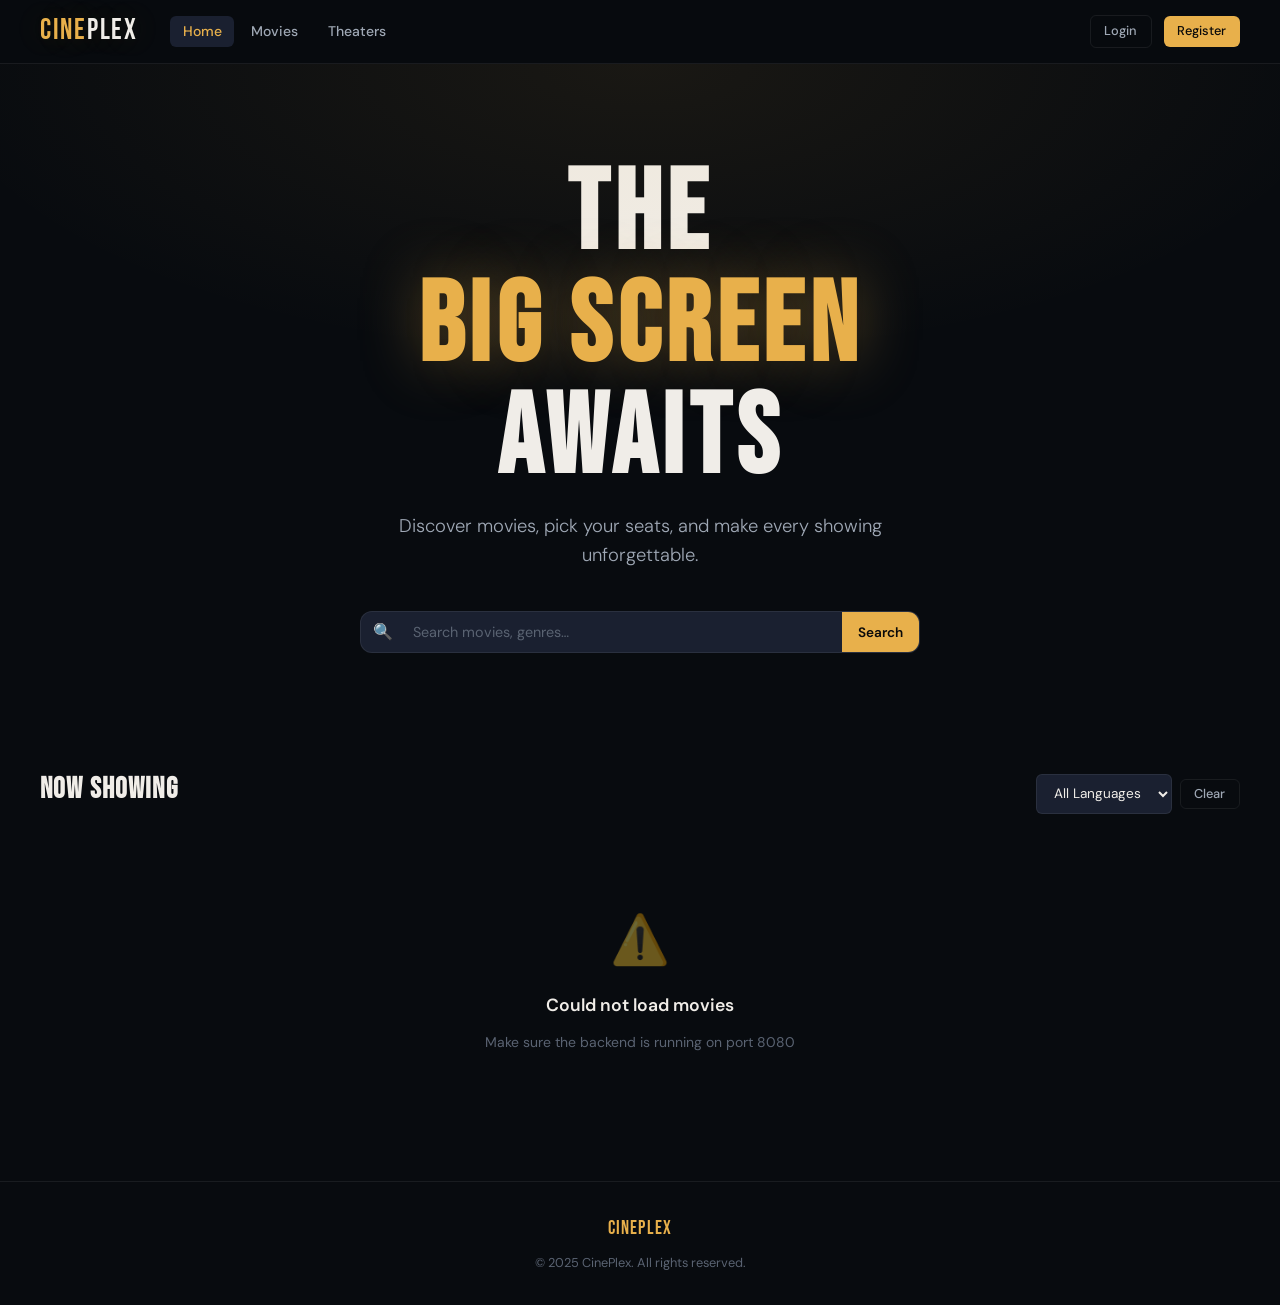
<file: frontend/index.html>
<!DOCTYPE html>
<html lang="en">
<head>
  <meta charset="UTF-8">
  <meta name="viewport" content="width=device-width, initial-scale=1.0">
  <title>CinePlex — Book Movie Tickets</title>
  <link rel="stylesheet" href="css/style.css">
</head>
<body>

<!-- ── Navbar ── --> 
<header id="main-nav" class="navbar"></header>

<!-- ── Hero ── -->
<section class="hero">
  <h1 class="hero__title">
    THE<br><span class="highlight">BIG SCREEN</span><br>AWAITS
  </h1>
  <p class="hero__sub">Discover movies, pick your seats, and make every showing unforgettable.</p>
  <div class="hero__search">
    <div class="search-bar">
      <span class="search-bar__icon">🔍</span>
      <input type="text" id="hero-search" placeholder="Search movies, genres…" autocomplete="off">
      <button onclick="handleHeroSearch()">Search</button>
    </div>
  </div>
  <div class="filter-chips hero__genres" id="genre-chips"></div>
</section>

<!-- ── Now Showing ── -->
<main class="page-content" style="padding-top:0">

  <section class="mb-lg">
    <div class="section-header" style="justify-content:space-between;flex-wrap:wrap;gap:.75rem">
      <div class="flex items-center gap-md">
        <h2 class="section-title">Now Showing</h2>
        <span class="section-subtitle" id="movie-count"></span>
      </div>
      <div class="flex items-center gap-sm" style="flex-wrap:wrap">
        <select class="form-control" id="lang-filter" style="width:auto;font-size:.85rem" onchange="applyFilters()">
          <option value="">All Languages</option>
        </select>
        <button class="btn btn-ghost btn-sm" onclick="clearFilters()">Clear</button>
      </div>
    </div>
    <div class="movies-grid" id="movies-grid"></div>
  </section>

</main>

<!-- ── Footer ── -->
<footer style="border-top:1px solid var(--border);padding:2rem;text-align:center;color:var(--text-muted);font-size:.8rem">
  <span style="font-family:var(--font-display);font-size:1.2rem;color:var(--accent);letter-spacing:.06em">CINEPLEX</span>
  <div style="margin-top:.5rem">© 2025 CinePlex. All rights reserved.</div>
</footer>

<script src="js/api.js"></script>
<script src="js/utils.js"></script>
<script>
  let allMovies = [];
  let activeGenre = '';
  let activeLang  = '';

  document.addEventListener('DOMContentLoaded', async () => {
    Utils.initNavbar('home');
    await loadMovies();

    document.getElementById('hero-search').addEventListener('keydown', e => {
      if (e.key === 'Enter') handleHeroSearch();
    });
  });

  async function loadMovies() {
    const grid = document.getElementById('movies-grid');
    Utils.renderMovieSkeletons(grid, 10);
    try {
      allMovies = await API.Movies.getAll();
      buildFilters();
      applyFilters();
    } catch (e) {
      grid.innerHTML = `<div class="empty-state" style="grid-column:1/-1">
        <div class="empty-state__icon">⚠️</div>
        <div class="empty-state__title">Could not load movies</div>
        <div class="empty-state__sub">Make sure the backend is running on port 8080</div>
      </div>`;
    }
  }

  function buildFilters() {
    // Genres
    const genres = [...new Set(allMovies.map(m => m.genre).filter(Boolean))];
    const chipsCont = document.getElementById('genre-chips');
    chipsCont.innerHTML = `<span class="chip active" data-genre="" onclick="selectGenre(this,'')">All</span>`
      + genres.map(g => `<span class="chip" data-genre="${g}" onclick="selectGenre(this,'${g}')">${g}</span>`).join('');

    // Languages
    const langs = [...new Set(allMovies.map(m => m.language).filter(Boolean))];
    const sel = document.getElementById('lang-filter');
    sel.innerHTML = `<option value="">All Languages</option>`
      + langs.map(l => `<option value="${l}">${l}</option>`).join('');
  }

  function selectGenre(el, genre) {
    activeGenre = genre;
    document.querySelectorAll('#genre-chips .chip').forEach(c => c.classList.remove('active'));
    el.classList.add('active');
    applyFilters();
  }

  function applyFilters() {
    activeLang = document.getElementById('lang-filter').value;
    let movies = allMovies;
    if (activeGenre) movies = movies.filter(m => m.genre === activeGenre);
    if (activeLang)  movies = movies.filter(m => m.language === activeLang);

    document.getElementById('movie-count').textContent =
      `${movies.length} film${movies.length !== 1 ? 's' : ''}`;
    Utils.renderMovies(movies, document.getElementById('movies-grid'));
  }

  function clearFilters() {
    activeGenre = ''; activeLang = '';
    document.getElementById('lang-filter').value = '';
    document.querySelectorAll('#genre-chips .chip').forEach((c,i) => {
      c.classList.toggle('active', i === 0);
    });
    applyFilters();
  }

  async function handleHeroSearch() {
    const q = document.getElementById('hero-search').value.trim();
    if (!q) { applyFilters(); return; }
    const grid = document.getElementById('movies-grid');
    Utils.renderMovieSkeletons(grid, 6);
    try {
      const results = await API.Movies.search(q);
      document.getElementById('movie-count').textContent = `${results.length} result${results.length !== 1 ? 's' : ''} for "${q}"`;
      Utils.renderMovies(results, grid);
    } catch {
      showToast('Search failed', 'error');
    }
  }
</script>
</body>
</html>
</file>
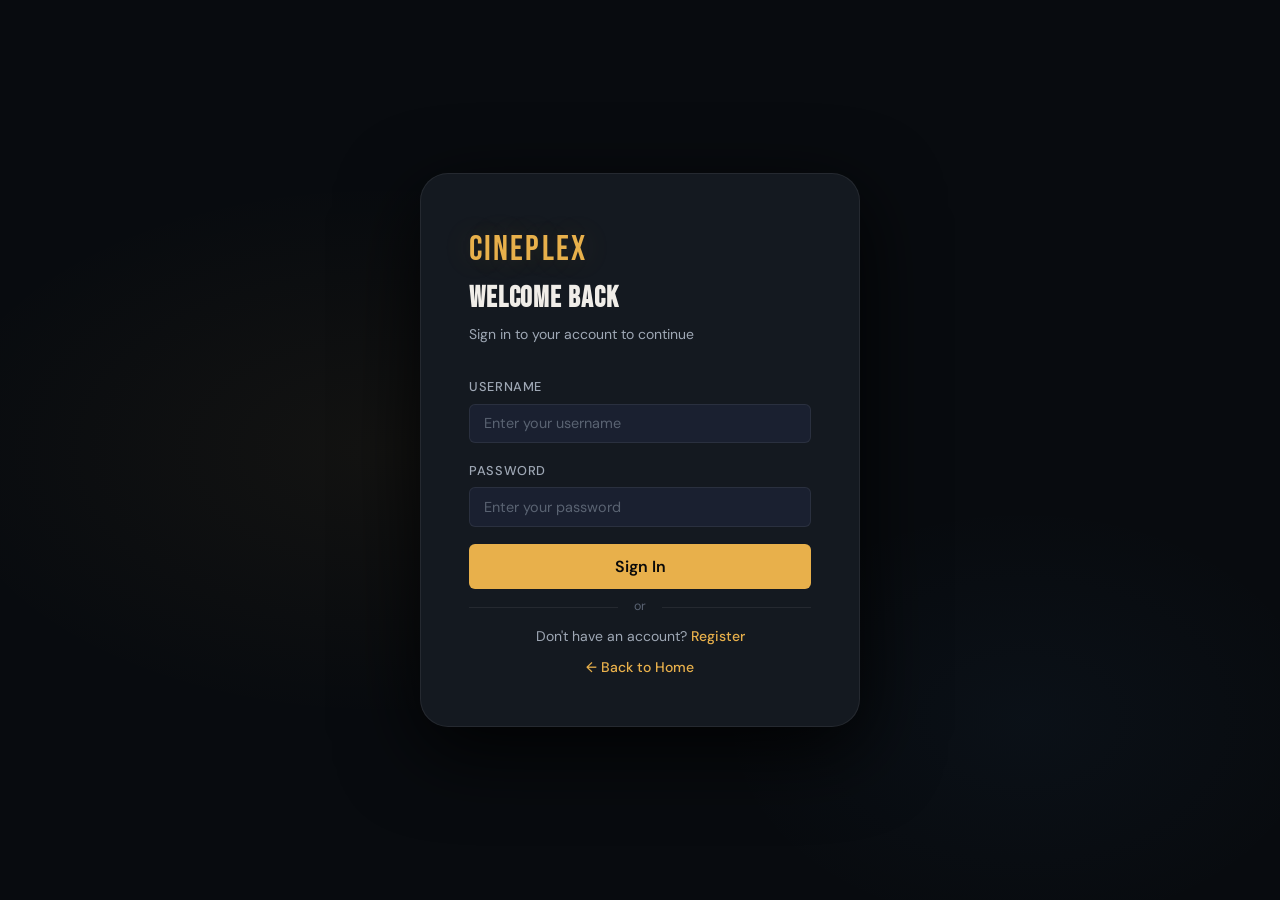
<file: frontend/pages/admin.html>
<!DOCTYPE html>
<html lang="en">
<head>
  <meta charset="UTF-8">
  <meta name="viewport" content="width=device-width, initial-scale=1.0">
  <title>Admin Dashboard — CinePlex</title>
  <link rel="stylesheet" href="../css/style.css">
</head>
<body>

<header id="main-nav" class="navbar"></header>

<main class="page-content">

  <div class="flex items-center gap-md mb-lg" style="flex-wrap:wrap">
    <h1 class="display-md">Admin Dashboard</h1>
    <span class="badge badge-admin">ADMIN</span>
  </div>

  <!-- Stats -->
  <div class="stats-grid" id="stats-grid">
    <div class="stat-card"><div class="stat-card__label">Movies</div><div class="stat-card__value" id="stat-movies">—</div></div>
    <div class="stat-card"><div class="stat-card__label">Theaters</div><div class="stat-card__value" id="stat-theaters">—</div></div>
    <div class="stat-card"><div class="stat-card__label">Shows</div><div class="stat-card__value" id="stat-shows">—</div></div>
    <div class="stat-card"><div class="stat-card__label">Users</div><div class="stat-card__value" id="stat-users">—</div></div>
  </div>

  <!-- Tabs -->
  <div class="admin-tabs">
    <button class="admin-tab active" onclick="showTab('movies-tab',this)">🎬 Movies</button>
    <button class="admin-tab" onclick="showTab('shows-tab',this)">🎭 Shows</button>
    <button class="admin-tab" onclick="showTab('theaters-tab',this)">🏛️ Theaters</button>
    <button class="admin-tab" onclick="showTab('screens-tab',this)">📺 Screens</button>
    <button class="admin-tab" onclick="showTab('seats-tab',this)">💺 Seats</button>
    <button class="admin-tab" onclick="showTab('cities-tab',this)">🌆 Cities</button>
    <button class="admin-tab" onclick="showTab('users-tab',this)">👥 Users</button>
  </div>

  <!-- ── MOVIES TAB ── -->
  <div class="admin-panel active" id="movies-tab">
    <div class="flex justify-between items-center mb-md" style="flex-wrap:wrap;gap:.75rem">
      <h2 class="section-title" style="font-size:1.4rem">Movies</h2>
      <button class="btn btn-primary btn-sm" onclick="openModal('add-movie-modal')">+ Add Movie</button>
    </div>
    <div class="data-table__wrap">
      <table class="data-table" id="movies-table">
        <thead><tr>
          <th>ID</th><th>Title</th><th>Genre</th><th>Language</th><th>Duration</th><th>Rating</th><th>Release</th>
        </tr></thead>
        <tbody id="movies-tbody"><tr><td colspan="7" style="text-align:center;padding:2rem;color:var(--text-muted)">Loading…</td></tr></tbody>
      </table>
    </div>
  </div>

  <!-- ── SHOWS TAB ── -->
  <div class="admin-panel" id="shows-tab">
    <div class="flex justify-between items-center mb-md" style="flex-wrap:wrap;gap:.75rem">
      <h2 class="section-title" style="font-size:1.4rem">Shows</h2>
      <button class="btn btn-primary btn-sm" onclick="openModal('add-show-modal')">+ Add Show</button>
    </div>
    <div class="data-table__wrap">
      <table class="data-table">
        <thead><tr><th>ID</th><th>Movie</th><th>Screen</th><th>Date</th><th>Time</th><th>Price</th></tr></thead>
        <tbody id="shows-tbody"><tr><td colspan="6" style="text-align:center;padding:2rem;color:var(--text-muted)">Loading…</td></tr></tbody>
      </table>
    </div>
  </div>

  <!-- ── THEATERS TAB ── -->
  <div class="admin-panel" id="theaters-tab">
    <div class="flex justify-between items-center mb-md" style="flex-wrap:wrap;gap:.75rem">
      <h2 class="section-title" style="font-size:1.4rem">Theaters</h2>
      <button class="btn btn-primary btn-sm" onclick="openModal('add-theater-modal')">+ Add Theater</button>
    </div>
    <div class="data-table__wrap">
      <table class="data-table">
        <thead><tr><th>ID</th><th>Name</th><th>City</th><th>Address</th><th>Screens</th></tr></thead>
        <tbody id="theaters-tbody"><tr><td colspan="5" style="text-align:center;padding:2rem;color:var(--text-muted)">Loading…</td></tr></tbody>
      </table>
    </div>
  </div>

  <!-- ── SCREENS TAB ── -->
  <div class="admin-panel" id="screens-tab">
    <div class="flex justify-between items-center mb-md" style="flex-wrap:wrap;gap:.75rem">
      <h2 class="section-title" style="font-size:1.4rem">Screens</h2>
      <button class="btn btn-primary btn-sm" onclick="openModal('add-screen-modal')">+ Add Screen</button>
    </div>
    <div class="data-table__wrap">
      <table class="data-table">
        <thead><tr><th>ID</th><th>Name</th><th>Theater</th><th>Capacity</th></tr></thead>
        <tbody id="screens-tbody"><tr><td colspan="4" style="text-align:center;padding:2rem;color:var(--text-muted)">Loading…</td></tr></tbody>
      </table>
    </div>
  </div>

  <!-- ── SEATS TAB ── -->
  <div class="admin-panel" id="seats-tab">
    <div class="flex justify-between items-center mb-md" style="flex-wrap:wrap;gap:.75rem">
      <h2 class="section-title" style="font-size:1.4rem">Add Seat</h2>
    </div>
    <div class="card" style="padding:1.5rem;max-width:500px">
      <div style="display:grid;grid-template-columns:1fr 1fr;gap:1rem" id="seat-form">
        <div class="form-group">
          <label class="form-label">Screen ID</label>
          <input class="form-control" type="number" id="seat-screenId" placeholder="Screen ID">
        </div>
        <div class="form-group">
          <label class="form-label">Seat Number</label>
          <input class="form-control" type="text" id="seat-number" placeholder="e.g. 1 or A1">
        </div>
        <div class="form-group">
          <label class="form-label">Row</label>
          <input class="form-control" type="text" id="seat-row" placeholder="e.g. A" maxlength="2">
        </div>
        <div class="form-group">
          <label class="form-label">Column *</label>
          <input class="form-control" type="number" id="seat-col" placeholder="e.g. 1">
        </div>
        <div class="form-group">
          <label class="form-label">Seat Type</label>
          <select class="form-control" id="seat-type">
            <option value="REGULAR">REGULAR</option>
            <option value="PREMIUM">PREMIUM</option>
          </select>
        </div>
      </div>
      <button class="btn btn-primary mt-md" onclick="addSeat()">Add Seat</button>
    </div>
  </div>

  <!-- ── CITIES TAB ── -->
  <div class="admin-panel" id="cities-tab">
    <div class="flex justify-between items-center mb-md" style="flex-wrap:wrap;gap:.75rem">
      <h2 class="section-title" style="font-size:1.4rem">Cities</h2>
      <button class="btn btn-primary btn-sm" onclick="openModal('add-city-modal')">+ Add City</button>
    </div>
    <div class="data-table__wrap">
      <table class="data-table">
        <thead><tr><th>ID</th><th>Name</th><th>State</th></tr></thead>
        <tbody id="cities-tbody"><tr><td colspan="3" style="text-align:center;padding:2rem;color:var(--text-muted)">Loading…</td></tr></tbody>
      </table>
    </div>
  </div>

  <!-- ── USERS TAB ── -->
  <div class="admin-panel" id="users-tab">
    <h2 class="section-title mb-md" style="font-size:1.4rem">All Users</h2>
    <div class="data-table__wrap">
      <table class="data-table">
        <thead><tr><th>ID</th><th>Username</th><th>Email</th><th>Roles</th></tr></thead>
        <tbody id="users-tbody"><tr><td colspan="4" style="text-align:center;padding:2rem;color:var(--text-muted)">Loading…</td></tr></tbody>
      </table>
    </div>
  </div>

</main>

<!-- ══ ADD MOVIE MODAL ══ -->
<div class="modal-backdrop" id="add-movie-modal">
  <div class="modal">
    <div class="modal__header">
      <span class="modal__title">Add Movie</span>
      <button class="modal__close" onclick="closeModal('add-movie-modal')">✕</button>
    </div>
    <div class="modal__body">
      <div style="display:grid;grid-template-columns:1fr 1fr;gap:1rem">
        <div class="form-group" style="grid-column:1/-1">
          <label class="form-label">Title *</label>
          <input class="form-control" id="m-title" placeholder="Movie title" required>
        </div>
        <div class="form-group">
          <label class="form-label">Genre</label>
          <input class="form-control" id="m-genre" placeholder="e.g. Action">
        </div>
        <div class="form-group">
          <label class="form-label">Language</label>
          <input class="form-control" id="m-lang" placeholder="e.g. Hindi">
        </div>
        <div class="form-group">
          <label class="form-label">Duration (mins)</label>
          <input class="form-control" type="number" id="m-dur" placeholder="150">
        </div>
        <div class="form-group">
          <label class="form-label">Rating (0-10)</label>
          <input class="form-control" type="number" step="0.1" id="m-rating" placeholder="8.5">
        </div>
        <div class="form-group">
          <label class="form-label">Release Date</label>
          <input class="form-control" type="date" id="m-release">
        </div>
      </div>
    </div>
    <div class="modal__footer">
      <button class="btn btn-ghost" onclick="closeModal('add-movie-modal')">Cancel</button>
      <button class="btn btn-primary" onclick="addMovie()">Add Movie</button>
    </div>
  </div>
</div>

<!-- ══ ADD SHOW MODAL ══ -->
<div class="modal-backdrop" id="add-show-modal">
  <div class="modal">
    <div class="modal__header">
      <span class="modal__title">Add Show</span>
      <button class="modal__close" onclick="closeModal('add-show-modal')">✕</button>
    </div>
    <div class="modal__body">
      <div style="display:grid;grid-template-columns:1fr 1fr;gap:1rem">
        <div class="form-group">
          <label class="form-label">Movie ID *</label>
          <input class="form-control" type="number" id="s-movieId">
        </div>
        <div class="form-group">
          <label class="form-label">Screen ID *</label>
          <input class="form-control" type="number" id="s-screenId">
        </div>
        <div class="form-group">
          <label class="form-label">Show Date *</label>
          <input class="form-control" type="date" id="s-date">
        </div>
        <div class="form-group">
          <label class="form-label">Start Time *</label>
          <input class="form-control" type="time" id="s-start">
        </div>
        <div class="form-group">
          <label class="form-label">End Time</label>
          <input class="form-control" type="time" id="s-end">
        </div>
        <div class="form-group">
          <label class="form-label">Ticket Price (₹) *</label>
          <input class="form-control" type="number" step="0.01" id="s-price" placeholder="250">
        </div>
      </div>
    </div>
    <div class="modal__footer">
      <button class="btn btn-ghost" onclick="closeModal('add-show-modal')">Cancel</button>
      <button class="btn btn-primary" onclick="addShow()">Add Show</button>
    </div>
  </div>
</div>

<!-- ══ ADD THEATER MODAL ══ -->
<div class="modal-backdrop" id="add-theater-modal">
  <div class="modal">
    <div class="modal__header">
      <span class="modal__title">Add Theater</span>
      <button class="modal__close" onclick="closeModal('add-theater-modal')">✕</button>
    </div>
    <div class="modal__body">
      <div style="display:flex;flex-direction:column;gap:1rem">
        <div class="form-group">
          <label class="form-label">Theater Name *</label>
          <input class="form-control" id="t-name" placeholder="e.g. PVR Cinemas">
        </div>
        <div class="form-group">
          <label class="form-label">City ID *</label>
          <input class="form-control" type="number" id="t-cityId" placeholder="City ID">
        </div>
        <div class="form-group">
          <label class="form-label">Address</label>
          <input class="form-control" id="t-addr" placeholder="Full address">
        </div>
    
      </div>
    </div>
    <div class="modal__footer">
      <button class="btn btn-ghost" onclick="closeModal('add-theater-modal')">Cancel</button>
      <button class="btn btn-primary" onclick="addTheater()">Add Theater</button>
    </div>
  </div>
</div>

<!-- ══ ADD SCREEN MODAL ══ -->
<div class="modal-backdrop" id="add-screen-modal">
  <div class="modal">
    <div class="modal__header">
      <span class="modal__title">Add Screen</span>
      <button class="modal__close" onclick="closeModal('add-screen-modal')">✕</button>
    </div>
    <div class="modal__body">
      <div style="display:grid;grid-template-columns:1fr 1fr;gap:1rem">
        <div class="form-group">
          <label class="form-label">Screen Name *</label>
          <input class="form-control" id="sc-name" placeholder="e.g. Screen 1">
        </div>
        <div class="form-group">
          <label class="form-label">Theater ID *</label>
          <input class="form-control" type="number" id="sc-theaterId">
        </div>
        <div class="form-group">
          <label class="form-label">Total Seats *</label>
          <input class="form-control" type="number" id="sc-totalSeats" placeholder="100">
        </div>
      </div>
    </div>
    <div class="modal__footer">
      <button class="btn btn-ghost" onclick="closeModal('add-screen-modal')">Cancel</button>
      <button class="btn btn-primary" onclick="addScreen()">Add Screen</button>
    </div>
  </div>
</div>

<!-- ══ ADD CITY MODAL ══ -->
<div class="modal-backdrop" id="add-city-modal">
  <div class="modal">
    <div class="modal__header">
      <span class="modal__title">Add City</span>
      <button class="modal__close" onclick="closeModal('add-city-modal')">✕</button>
    </div>
    <div class="modal__body">
      <div style="display:grid;grid-template-columns:1fr 1fr;gap:1rem">
        <div class="form-group">
          <label class="form-label">City Name *</label>
          <input class="form-control" id="c-name" placeholder="e.g. Mumbai">
        </div>
        <div class="form-group">
          <label class="form-label">State *</label>
          <input class="form-control" id="c-state" placeholder="e.g. Maharashtra">
        </div>
      </div>
    </div>
    <div class="modal__footer">
      <button class="btn btn-ghost" onclick="closeModal('add-city-modal')">Cancel</button>
      <button class="btn btn-primary" onclick="addCity()">Add City</button>
    </div>
  </div>
</div>

<script src="../js/api.js"></script>
<script src="../js/utils.js"></script>
<script>
  document.addEventListener('DOMContentLoaded', async () => {
    Utils.initNavbar('admin');
    if (!Utils.requireAdmin()) return;
    await loadAll();
    // Set today as default for show date
    document.getElementById('s-date').value = Utils.todayStr();
  });

  async function loadAll() {
    try {
      const [movies, theaters, shows, users, cities, screens] = await Promise.all([
        API.Movies.getAll(), API.Theaters.getAll(), API.Shows.getAll(),
        API.Auth.getAllUsers(), API.Cities.getAll(), API.Screens.getAll(),
      ]);

      // Stats
      document.getElementById('stat-movies').textContent   = movies.length;
      document.getElementById('stat-theaters').textContent = theaters.length;
      document.getElementById('stat-shows').textContent    = shows.length;
      document.getElementById('stat-users').textContent    = users.length;

      // Tables
      renderMoviesTable(movies);
      renderShowsTable(shows);
      renderTheatersTable(theaters);
      renderScreensTable(screens);
      renderCitiesTable(cities);
      renderUsersTable(users);
    } catch (e) {
      showToast('Error loading data: ' + e.message, 'error');
    }
  }

  function showTab(id, btn) {
    document.querySelectorAll('.admin-panel').forEach(p => p.classList.remove('active'));
    document.querySelectorAll('.admin-tab').forEach(t => t.classList.remove('active'));
    document.getElementById(id).classList.add('active');
    btn.classList.add('active');
  }

  // ── TABLE RENDERERS ──────────────────────────────────────────────
  function renderMoviesTable(movies) {
    document.getElementById('movies-tbody').innerHTML = movies.length
      ? movies.map(m => `<tr>
          <td style="color:var(--text-muted)">${m.id}</td>
          <td><strong>${m.title}</strong></td>
          <td>${m.genre || '—'}</td>
          <td>${m.language || '—'}</td>
          <td>${m.durationMinutes ? m.durationMinutes + ' min' : '—'}</td>
          <td>${m.rating ? '★ ' + m.rating : '—'}</td>
          <td>${Utils.formatDate(m.releaseDate)}</td>
        </tr>`).join('')
      : `<tr><td colspan="7" style="text-align:center;padding:2rem;color:var(--text-muted)">No movies</td></tr>`;
  }

  function renderShowsTable(shows) {
    document.getElementById('shows-tbody').innerHTML = shows.length
      ? shows.map(s => `<tr>
          <td style="color:var(--text-muted)">${s.id}</td>
          <td>${s.movie?.title || s.movie?.id || '—'}</td>
          <td>Screen ${s.screen?.name || s.screen?.id || '—'}</td>
          <td>${Utils.formatDate(s.showDate)}</td>
          <td>${Utils.formatTime(s.startTime)}</td>
          <td>₹${s.ticketPrice || '—'}</td>
        </tr>`).join('')
      : `<tr><td colspan="6" style="text-align:center;padding:2rem;color:var(--text-muted)">No shows</td></tr>`;
  }

  function renderTheatersTable(theaters) {
    document.getElementById('theaters-tbody').innerHTML = theaters.length
      ? theaters.map(t => `<tr>
          <td style="color:var(--text-muted)">${t.id}</td>
          <td><strong>${t.name}</strong></td>
          <td>${t.city?.name || '—'}</td>
          <td>${t.address || '—'}</td>
          <td>${t.screens?.length ?? '—'}</td>
        </tr>`).join('')
      : `<tr><td colspan="5" style="text-align:center;padding:2rem;color:var(--text-muted)">No theaters</td></tr>`;
  }

  function renderScreensTable(screens) {
    document.getElementById('screens-tbody').innerHTML = screens.length
      ? screens.map(s => `<tr>
          <td style="color:var(--text-muted)">${s.id}</td>
          <td>${s.name || '—'}</td>
          <td>${s.theater?.name || s.theater?.id || '—'}</td>
          <td>${s.totalSeats || '—'}</td>
        </tr>`).join('')
      : `<tr><td colspan="4" style="text-align:center;padding:2rem;color:var(--text-muted)">No screens</td></tr>`;
  }

  function renderCitiesTable(cities) {
    document.getElementById('cities-tbody').innerHTML = cities.length
      ? cities.map(c => `<tr>
          <td style="color:var(--text-muted)">${c.id}</td>
          <td>${c.name}</td>
          <td>${c.state || '—'}</td>
        </tr>`).join('')
      : `<tr><td colspan="3" style="text-align:center;padding:2rem;color:var(--text-muted)">No cities</td></tr>`;
  }

  function renderUsersTable(users) {
    document.getElementById('users-tbody').innerHTML = users.length
      ? users.map(u => `<tr>
          <td style="color:var(--text-muted)">${u.id}</td>
          <td><strong>${u.username}</strong></td>
          <td>${u.email || '—'}</td>
          <td>${(u.roles || []).map(r => `<span class="badge badge-admin" style="font-size:.65rem">${r.name || r}</span>`).join(' ')}</td>
        </tr>`).join('')
      : `<tr><td colspan="4" style="text-align:center;padding:2rem;color:var(--text-muted)">No users</td></tr>`;
  }

  // ── FORM HANDLERS ────────────────────────────────────────────────
  async function addMovie() {
    const title = document.getElementById('m-title').value.trim();
    if (!title) { showToast('Title is required', 'error'); return; }
    try {
      await API.Movies.add({
        title,
        genre:           document.getElementById('m-genre').value.trim() || null,
        language:        document.getElementById('m-lang').value.trim() || null,
        durationMinutes: +document.getElementById('m-dur').value || null,
        rating:          +document.getElementById('m-rating').value || null,
        releaseDate:     document.getElementById('m-release').value || null,
              });
      showToast('Movie added!', 'success');
      closeModal('add-movie-modal');
      await loadAll();
    } catch (e) { showToast('Error: ' + e.message, 'error'); }
  }

  async function addShow() {
    const movieId  = +document.getElementById('s-movieId').value;
    const screenId = +document.getElementById('s-screenId').value;
    const date     = document.getElementById('s-date').value;
    const start    = document.getElementById('s-start').value;
    const price    = +document.getElementById('s-price').value;
    if (!movieId || !screenId || !date || !start || !price) {
      showToast('Fill required fields', 'error'); return;
    }
    try {
      await API.Shows.add({
        movieId, screenId, showDate: date, startTime: start,
        endTime: document.getElementById('s-end').value || null,
        ticketPrice: price,
      });
      showToast('Show added!', 'success');
      closeModal('add-show-modal');
      await loadAll();
    } catch (e) { showToast('Error: ' + e.message, 'error'); }
  }

  async function addTheater() {
    const name   = document.getElementById('t-name').value.trim();
    const cityId = +document.getElementById('t-cityId').value;
    if (!name || !cityId) { showToast('Name and city are required', 'error'); return; }
    try {
      await API.Theaters.add({
        name,
        cityId,
        address:      document.getElementById('t-addr').value.trim() || null,
              });
      showToast('Theater added!', 'success');
      closeModal('add-theater-modal');
      await loadAll();
    } catch (e) { showToast('Error: ' + e.message, 'error'); }
  }

  async function addScreen() {
    const name      = document.getElementById('sc-name').value.trim();
    const theaterId = +document.getElementById('sc-theaterId').value;
    if (!name || !theaterId) { showToast('Name and theater ID required', 'error'); return; }
    try {
      await API.Screens.add({
        name, theaterId,
        totalSeats: +document.getElementById('sc-totalSeats').value || null,
      });
      showToast('Screen added!', 'success');
      closeModal('add-screen-modal');
      await loadAll();
    } catch (e) { showToast('Error: ' + e.message, 'error'); }
  }

  async function addSeat() {
    const screenId   = +document.getElementById('seat-screenId').value;
    const seatNumber = document.getElementById('seat-number').value.trim();
    const row        = document.getElementById('seat-row').value.trim().toUpperCase();
    const col        = +document.getElementById('seat-col').value;
    const seatType   = document.getElementById('seat-type').value;
    if (!screenId || !seatNumber || !row || !col) { showToast('Screen ID, seat number, row and column are required', 'error'); return; }
    try {
      await API.Seats.add({ screenId, seatNumber, row, col, seatType });
      showToast('Seat added!', 'success');
    } catch (e) { showToast('Error: ' + e.message, 'error'); }
  }

  async function addCity() {
    const name = document.getElementById('c-name').value.trim();
    const state = document.getElementById('c-state').value.trim();
    if (!name || !state) { showToast('City name and state are required', 'error'); return; }
    try {
      await API.Cities.add(name, state);
      showToast('City added!', 'success');
      closeModal('add-city-modal');
      await loadAll();
    } catch (e) { showToast('Error: ' + e.message, 'error'); }
  }
</script>
</body>
</html>
</file>
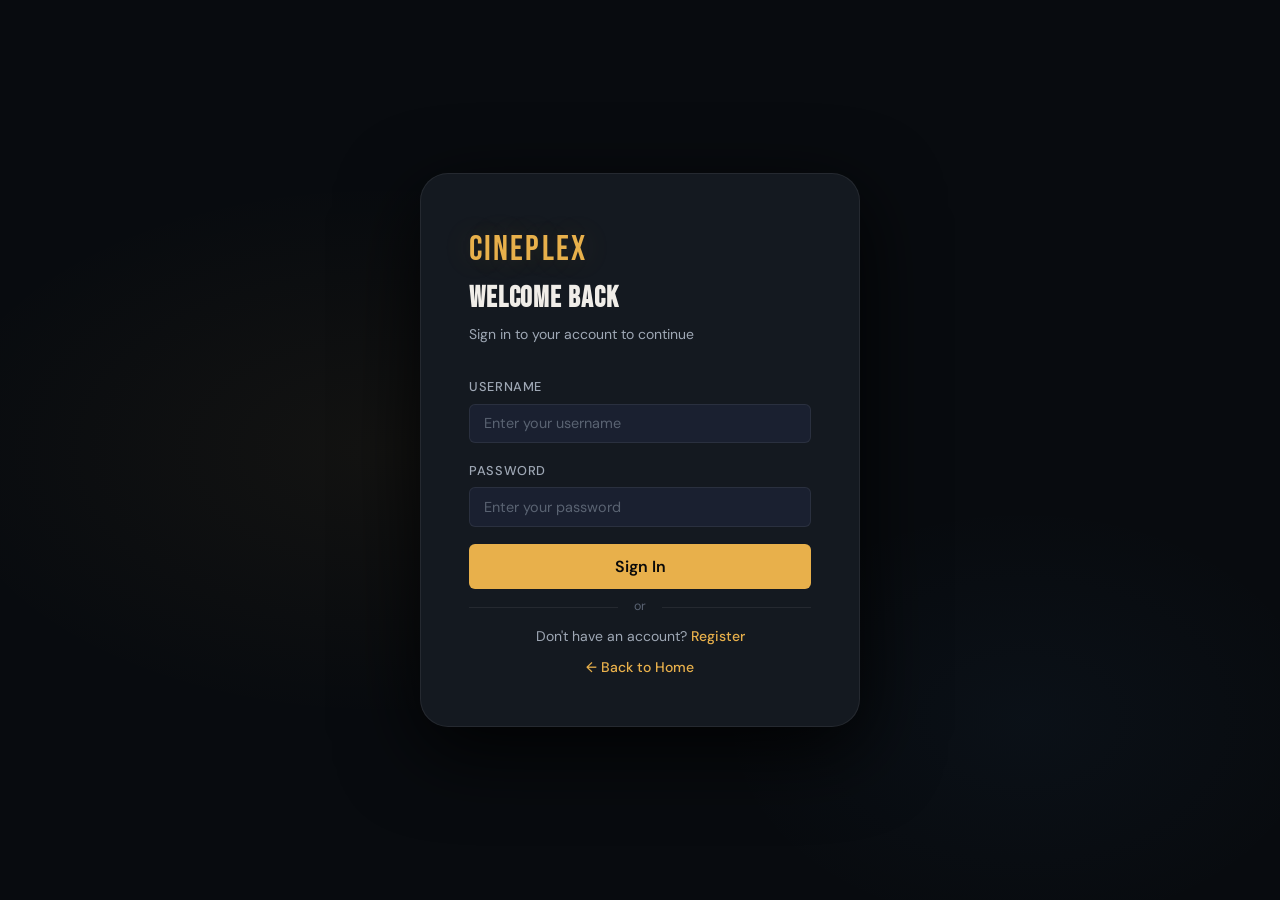
<file: frontend/pages/bookings.html>
<!DOCTYPE html>
<html lang="en">
<head>
  <meta charset="UTF-8">
  <meta name="viewport" content="width=device-width, initial-scale=1.0">
  <title>My Bookings — CinePlex</title>
  <link rel="stylesheet" href="../css/style.css">
</head>
<body>

<header id="main-nav" class="navbar"></header>

<main class="page-content">

  <div class="flex items-center justify-between mb-lg" style="flex-wrap:wrap;gap:1rem">
    <h1 class="display-md">My Bookings</h1>
    <div class="filter-chips" id="status-chips">
      <span class="chip active" onclick="filterStatus(this,'')">All</span>
      <span class="chip" onclick="filterStatus(this,'CONFIRMED')">Confirmed</span>
      <span class="chip" onclick="filterStatus(this,'CANCELLED')">Cancelled</span>
    </div>
  </div>

  <div id="bookings-list"></div>

</main>

<!-- Cancel confirm modal -->
<div class="modal-backdrop" id="cancel-modal">
  <div class="modal">
    <div class="modal__header">
      <span class="modal__title">Cancel Booking</span>
      <button class="modal__close" onclick="closeModal('cancel-modal')">✕</button>
    </div>
    <div class="modal__body">
      <p style="color:var(--text-secondary)">
        Are you sure you want to cancel booking <strong id="cancel-booking-id"></strong>?
        This action cannot be undone.
      </p>
    </div>
    <div class="modal__footer">
      <button class="btn btn-ghost" onclick="closeModal('cancel-modal')">Keep Booking</button>
      <button class="btn btn-danger" id="cancel-confirm-btn" onclick="doCancel()">Yes, Cancel</button>
    </div>
  </div>
</div>

<script src="../js/api.js"></script>
<script src="../js/utils.js"></script>
<script>
  let allBookings   = [];
  let activeStatus  = '';
  let cancelTarget  = null;

  document.addEventListener('DOMContentLoaded', async () => {
    Utils.initNavbar('bookings');
    if (!Utils.requireLogin()) return;

    await loadBookings();
  });

  async function loadBookings() {
    const list = document.getElementById('bookings-list');
    list.innerHTML = `<div class="loading-overlay"><div class="spinner"></div><span>Loading bookings…</span></div>`;

    try {
      // Get userId from stored session; if not stored, we use a workaround
      let userId = window.Auth.getUser()?.id;

      if (!userId) {
        // Try to get it from admin endpoint if admin, else show error
        if (window.Auth.isAdmin()) {
          const users = await API.Auth.getAllUsers();
          const me = users.find(u => u.username === window.Auth.getUser().username);
          userId = me?.id;
          // Cache it
          const userData = window.Auth.getUser();
          userData.id = userId;
          localStorage.setItem('bms_user', JSON.stringify(userData));
        }
      }

      if (!userId) {
        list.innerHTML = `<div class="empty-state">
          <div class="empty-state__icon">⚠️</div>
          <div class="empty-state__title">Could not identify user</div>
          <div class="empty-state__sub">Backend login response must include user id. Logout after backend fix, then login again.</div>
        </div>`;
        return;
      }

      allBookings = await API.Bookings.byUser(userId);
      allBookings.sort((a, b) => new Date(b.bookedAt) - new Date(a.bookedAt));
      renderBookings();
    } catch (e) {
      list.innerHTML = `<div class="empty-state">
        <div class="empty-state__icon">⚠️</div>
        <div class="empty-state__title">Could not load bookings</div>
        <div class="empty-state__sub">${e.message}</div>
      </div>`;
    }
  }

  function filterStatus(el, status) {
    activeStatus = status;
    document.querySelectorAll('#status-chips .chip').forEach(c => c.classList.remove('active'));
    el.classList.add('active');
    renderBookings();
  }

  function renderBookings() {
    const list = document.getElementById('bookings-list');
    let bookings = activeStatus
      ? allBookings.filter(b => b.status === activeStatus)
      : allBookings;

    if (!bookings.length) {
      list.innerHTML = `<div class="empty-state">
        <div class="empty-state__icon">🎟️</div>
        <div class="empty-state__title">No bookings yet</div>
        <div class="empty-state__sub">Book your first movie and it'll show up here</div>
        <a href="movies.html" class="btn btn-primary mt-md">Browse Movies</a>
      </div>`;
      return;
    }

    list.innerHTML = bookings.map(b => {
      const movie   = b.show?.movie;
      const show    = b.show;
      const seats   = b.seats || [];
      const seatNos = seats.map(s => `${s.row || ''}${s.seatNumber || ''}`).join(', ') || `${seats.length} seat(s)`;
      const canCancel = b.status === 'CONFIRMED';

      return `<div class="booking-card mb-md">
        <div class="booking-card__poster">🎬</div>
        <div class="booking-card__info">
          <div class="booking-card__title">${movie?.title || 'Unknown Movie'}</div>
          <div class="booking-card__meta">
            <span>📅 ${Utils.formatDate(show?.showDate)} · ${Utils.formatTime(show?.startTime)}</span>
            <span>💺 ${seatNos}</span>
            <span>🕐 Booked ${Utils.formatDateTime(b.bookedAt)}</span>
            <span>Booking #${b.id} · ${Utils.statusBadge(b.status)}</span>
          </div>
        </div>
        <div class="booking-card__actions">
          <span class="booking-card__price">₹${b.totalPrice?.toFixed(2) || '0.00'}</span>
          ${canCancel ? `
            <button class="btn btn-danger btn-sm" onclick="promptCancel(${b.id})">Cancel</button>
          ` : ''}
        </div>
      </div>`;
    }).join('');
  }

  function promptCancel(id) {
    cancelTarget = id;
    document.getElementById('cancel-booking-id').textContent = `#${id}`;
    openModal('cancel-modal');
  }

  async function doCancel() {
    const btn = document.getElementById('cancel-confirm-btn');
    btn.disabled = true; btn.textContent = 'Cancelling…';
    try {
      await API.Bookings.cancel(cancelTarget);
      const b = allBookings.find(x => x.id === cancelTarget);
      if (b) b.status = 'CANCELLED';
      closeModal('cancel-modal');
      showToast('Booking cancelled', 'success');
      renderBookings();
    } catch (e) {
      showToast('Cancel failed: ' + e.message, 'error');
    } finally {
      btn.disabled = false; btn.textContent = 'Yes, Cancel';
    }
  }
</script>
</body>
</html>
</file>
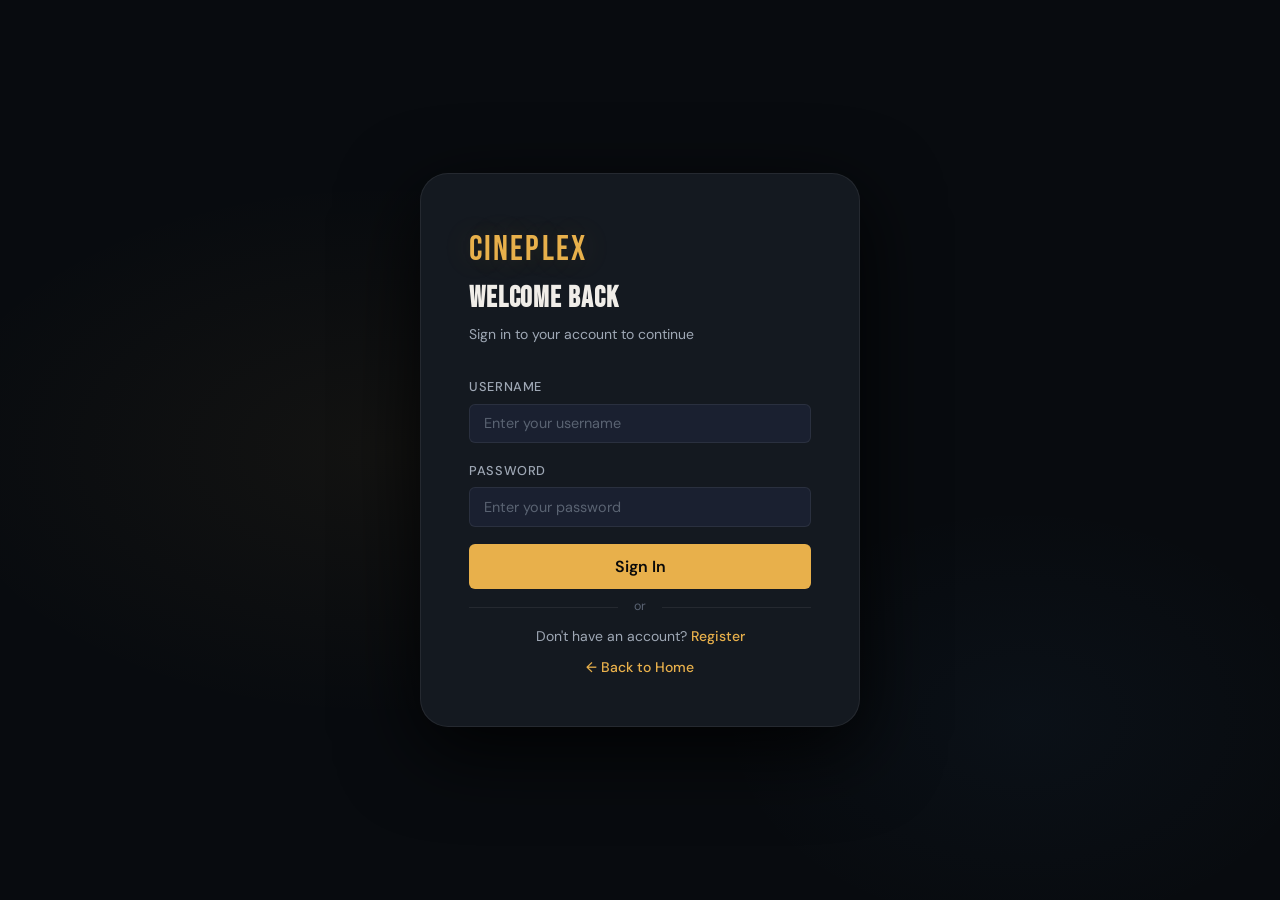
<file: frontend/pages/login.html>
<!DOCTYPE html>
<html lang="en">
<head>
  <meta charset="UTF-8">
  <meta name="viewport" content="width=device-width, initial-scale=1.0">
  <title>Login — CinePlex</title>
  <link rel="stylesheet" href="../css/style.css">
</head>
<body class="auth-page">

<div class="auth-card">
  <div class="auth-card__logo">CINEPLEX</div>
  <h1 class="auth-card__title">Welcome back</h1>
  <p class="auth-card__sub">Sign in to your account to continue</p>

  <form class="auth-form" id="login-form" onsubmit="handleLogin(event)">
    <div class="form-group">
      <label class="form-label" for="username">Username</label>
      <input class="form-control" type="text" id="username" placeholder="Enter your username" required autocomplete="username">
    </div>
    <div class="form-group">
      <label class="form-label" for="password">Password</label>
      <input class="form-control" type="password" id="password" placeholder="Enter your password" required autocomplete="current-password">
    </div>

    <div id="login-error" class="hidden" style="
      background: var(--red-dim); border: 1px solid rgba(232,75,75,.3);
      border-radius: var(--radius-sm); padding: .7rem 1rem;
      color: var(--red); font-size: .85rem;
    "></div>

    <button type="submit" class="btn btn-primary btn-block btn-lg" id="login-btn">
      Sign In
    </button>
  </form>

  <div class="auth-divider"><span>or</span></div>
  <p class="auth-link">Don't have an account? <a href="register.html">Register</a></p>
  <p class="auth-link mt-sm"><a href="../index.html">← Back to Home</a></p>
</div>

<script src="../js/api.js"></script>
<script src="../js/utils.js"></script>
<script>
  // Redirect if already logged in
  if (window.Auth.isLoggedIn()) {
    window.location.href = Utils.getParam('redirect') || '../index.html';
  }

  async function handleLogin(e) {
    e.preventDefault();
    const btn = document.getElementById('login-btn');
    const errEl = document.getElementById('login-error');
    const username = document.getElementById('username').value.trim();
    const password = document.getElementById('password').value;

    btn.disabled = true;
    btn.textContent = 'Signing in…';
    errEl.classList.add('hidden');

    try {
      const data = await API.Auth.login(username, password);
      window.Auth.saveSession(data);
      showToast('Welcome back, ' + data.username + '!', 'success');
      setTimeout(() => {
        const redirect = Utils.getParam('redirect');
        window.location.href = redirect || '../index.html';
      }, 600);
    } catch (err) {
      errEl.textContent = err.message === 'HTTP 401' ? 'Invalid username or password' : err.message;
      errEl.classList.remove('hidden');
      btn.disabled = false;
      btn.textContent = 'Sign In';
    }
  }
</script>
</body>
</html>
</file>
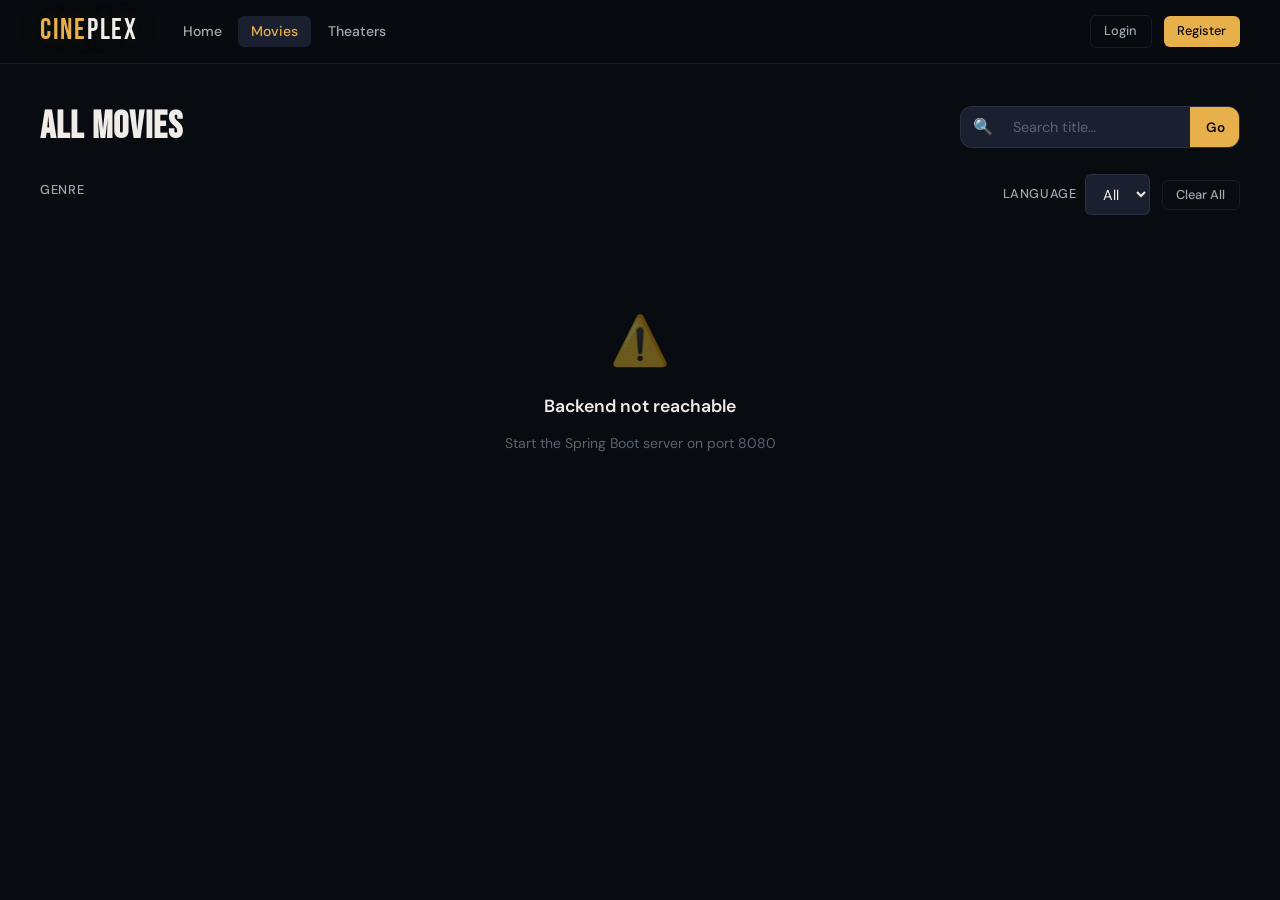
<file: frontend/pages/movie-detail.html>
<!DOCTYPE html>
<html lang="en">
<head>
  <meta charset="UTF-8">
  <meta name="viewport" content="width=device-width, initial-scale=1.0">
  <title>Movie — CinePlex</title>
  <link rel="stylesheet" href="../css/style.css">
</head>
<body>

<header id="main-nav" class="navbar"></header>

<!-- Movie Hero -->
<div class="movie-hero" id="movie-hero">
  <div class="movie-hero__backdrop" id="hero-backdrop"></div>
  <div class="movie-hero__content">
    <div class="movie-hero__poster" id="hero-poster">🎬</div>
    <div class="movie-hero__info">
      <div class="flex items-center gap-sm mb-sm">
        <a href="movies.html" style="font-size:.85rem;color:var(--text-muted)">← Movies</a>
      </div>
      <h1 class="movie-hero__title" id="movie-title">Loading…</h1>
      <div class="movie-hero__tags" id="movie-tags"></div>
      <div class="movie-hero__rating" id="movie-rating"></div>
      <dl class="movie-hero__meta" id="movie-meta"></dl>
      <div class="flex gap-sm mt-md" id="hero-actions"></div>
    </div>
  </div>
</div>

<!-- Content -->
<main class="page-content" id="main-content" style="padding-top:2rem">
  <div class="loading-overlay" id="loading-shows">
    <div class="spinner"></div>
    <span>Loading shows…</span>
  </div>
  <div id="shows-content" class="hidden"></div>
</main>

<!-- ══ Seat Selection Modal ══ -->
<div class="modal-backdrop" id="seat-modal">
  <div class="modal modal--lg">
    <div class="modal__header">
      <span class="modal__title">Select Seats</span>
      <button class="modal__close" onclick="closeModal('seat-modal')">✕</button>
    </div>
    <div class="modal__body">
      <div id="show-info-bar" style="
        background:var(--bg-elevated);border:1px solid var(--border);
        border-radius:var(--radius-sm);padding:.75rem 1rem;
        display:flex;gap:1.5rem;flex-wrap:wrap;font-size:.85rem;
        color:var(--text-secondary);margin-bottom:1.5rem;
      "></div>

      <!-- Seat Map -->
      <div class="seatmap" id="seatmap-container"></div>

      <!-- Selected summary -->
      <div id="seat-summary" style="
        margin-top:1.5rem;background:var(--bg-elevated);
        border:1px solid var(--border-accent);border-radius:var(--radius-sm);
        padding:1rem;display:none;
      ">
        <div class="flex justify-between items-center">
          <span style="font-size:.875rem;color:var(--text-secondary)">Selected: <strong id="seats-selected-list"></strong></span>
          <span style="font-size:1.25rem;font-weight:700;color:var(--accent)" id="total-price">₹0</span>
        </div>
      </div>
    </div>
    <div class="modal__footer">
      <button class="btn btn-ghost" onclick="closeModal('seat-modal')">Cancel</button>
      <button class="btn btn-primary" id="confirm-booking-btn" disabled onclick="confirmBooking()">
        Confirm Booking
      </button>
    </div>
  </div>
</div>

<!-- ══ Booking Success Modal ══ -->
<div class="modal-backdrop" id="success-modal">
  <div class="modal">
    <div class="modal__body" style="text-align:center;padding:2.5rem">
      <div style="font-size:3rem;margin-bottom:1rem">🎉</div>
      <h2 style="font-family:var(--font-display);font-size:2rem;letter-spacing:.04em;color:var(--accent);margin-bottom:.5rem">
        Booking Confirmed!
      </h2>
      <p style="color:var(--text-secondary);margin-bottom:1.5rem" id="success-details"></p>
      <div class="flex gap-sm" style="justify-content:center;flex-wrap:wrap">
        <a href="bookings.html" class="btn btn-primary">View My Bookings</a>
        <button class="btn btn-ghost" onclick="closeModal('success-modal')">Book More</button>
      </div>
    </div>
  </div>
</div>

<script src="../js/api.js"></script>
<script src="../js/utils.js"></script>
<script>
  let movieId, movie, selectedShow, selectedSeats = [], availableSeats = [];

  document.addEventListener('DOMContentLoaded', async () => {
    Utils.initNavbar('movies');
    movieId = Utils.getParam('id');
    if (!movieId) { window.location.href = 'movies.html'; return; }

    try {
      movie = await API.Movies.getById(movieId);
      renderHero(movie);
      document.title = `${movie.title} — CinePlex`;
      await loadShows();
    } catch (e) {
      document.getElementById('movie-title').textContent = 'Movie not found';
      showToast('Could not load movie', 'error');
    }
  });

  function renderHero(m) {
    document.getElementById('movie-title').textContent = m.title;

    if (m.posterUrl) {
      const img = document.createElement('img');
      img.src = m.posterUrl; img.alt = m.title;
      img.style.cssText = 'width:100%;height:100%;object-fit:cover;border-radius:var(--radius-md)';
      const p = document.getElementById('hero-poster');
      p.innerHTML = ''; p.appendChild(img);
      document.getElementById('hero-backdrop').style.backgroundImage = `url(${m.posterUrl})`;
    }

    const tags = document.getElementById('movie-tags');
    tags.innerHTML = [m.genre, m.language].filter(Boolean)
      .map(t => `<span class="movie-card__genre">${t}</span>`).join('')
      + (m.releaseDate ? `<span class="movie-card__genre">${Utils.formatDate(m.releaseDate)}</span>` : '');

    if (m.rating) {
      document.getElementById('movie-rating').innerHTML =
        `★ ${m.rating} <span>/ 10</span>`;
    }

    document.getElementById('movie-meta').innerHTML = [
      m.durationMinutes ? `<div><dt>Duration </dt><dd>${m.durationMinutes} min</dd></div>` : '',
      m.language        ? `<div><dt>Language </dt><dd>${m.language}</dd></div>` : '',
      m.genre           ? `<div><dt>Genre </dt><dd>${m.genre}</dd></div>` : '',
    ].join('');
  }

  async function loadShows() {
    const loading  = document.getElementById('loading-shows');
    const content  = document.getElementById('shows-content');
    loading.classList.remove('hidden'); content.classList.add('hidden');

    try {
      const shows = await API.Shows.byMovie(movieId);
      loading.classList.add('hidden');

      if (!shows.length) {
        content.innerHTML = `<div class="empty-state">
          <div class="empty-state__icon">🎭</div>
          <div class="empty-state__title">No shows scheduled</div>
          <div class="empty-state__sub">Check back later for upcoming screenings</div>
        </div>`;
        content.classList.remove('hidden');
        return;
      }

      // Group by date
      const byDate = {};
      shows.forEach(s => {
        const d = s.showDate;
        if (!byDate[d]) byDate[d] = [];
        byDate[d].push(s);
      });

      const dates = Object.keys(byDate).sort();
      const today = Utils.todayStr();

      // Date tabs
      let html = `<div class="section-header"><h2 class="section-title">Showtimes</h2></div>
        <div class="date-tabs mb-md" id="date-tabs">`;
      dates.forEach((d, i) => {
        const dt  = new Date(d + 'T00:00:00');
        const day = dt.toLocaleDateString('en-IN', { weekday: 'short' });
        const num = dt.getDate();
        html += `<div class="date-tab ${i===0?'active':''}" onclick="selectDate(this,'${d}')">
          <div class="date-tab__day">${d === today ? 'Today' : day}</div>
          <div class="date-tab__date">${num}</div>
        </div>`;
      });
      html += `</div><div id="shows-by-date"></div>`;
      content.innerHTML = html;
      content.classList.remove('hidden');

      renderShowsForDate(dates[0], byDate);
      content._showsByDate = byDate;
      content._dates       = dates;
    } catch {
      loading.classList.add('hidden');
      content.innerHTML = `<div class="empty-state"><div class="empty-state__title">Failed to load shows</div></div>`;
      content.classList.remove('hidden');
    }
  }

  function selectDate(el, date) {
    document.querySelectorAll('.date-tab').forEach(t => t.classList.remove('active'));
    el.classList.add('active');
    const content = document.getElementById('shows-content');
    renderShowsForDate(date, content._showsByDate);
  }

  function renderShowsForDate(date, byDate) {
    const shows  = byDate[date] || [];
    const cont   = document.getElementById('shows-by-date');

    // Group by theater via screen
    const byScreen = {};
    shows.forEach(s => {
      const key = s.screen?.id || 'unknown';
      if (!byScreen[key]) byScreen[key] = { screen: s.screen, shows: [] };
      byScreen[key].shows.push(s);
    });

    cont.innerHTML = Object.values(byScreen).map(({ screen, shows }) => `
      <div class="card mb-md" style="padding:1.25rem">
        <div style="font-size:.8rem;color:var(--text-muted);text-transform:uppercase;
             letter-spacing:.06em;margin-bottom:.75rem">
          Screen ${screen?.name || screen?.id || '—'}
          ${screen?.theater ? ` · ${screen.theater.name || ''}` : ''}
        </div>
        <div style="display:flex;flex-wrap:wrap;gap:.6rem">
          ${shows.map(s => `
            <button class="show-time-btn" onclick="openSeatModal(${s.id})">
              ${Utils.formatTime(s.startTime)}
              <span>₹${s.ticketPrice || '?'}</span>
            </button>`).join('')}
        </div>
      </div>
    `).join('') || `<div class="empty-state"><div class="empty-state__title">No shows on this date</div></div>`;
  }

  async function openSeatModal(showId) {
    if (!Utils.requireLogin()) return;
    selectedShow  = null; selectedSeats = []; availableSeats = [];

    try {
      const [show, seats] = await Promise.all([
        API.Shows.getById(showId),
        API.Bookings.availableSeats(showId),
      ]);
      selectedShow   = show;
      availableSeats = seats;

      // Show info bar
      document.getElementById('show-info-bar').innerHTML = `
        <span>🎬 ${movie.title}</span>
        <span>🕐 ${Utils.formatTime(show.startTime)}</span>
        <span>📅 ${Utils.formatDate(show.showDate)}</span>
        <span>💺 Screen ${show.screen?.name || show.screen?.id}</span>
        <span>💰 ₹${show.ticketPrice} / seat</span>
      `;

      // Build seat map from available seats
      renderSeatMap(seats, show);
      openModal('seat-modal');
    } catch (e) {
      showToast('Could not load seats: ' + e.message, 'error');
    }
  }

  function renderSeatMap(seats, show) {
    const container = document.getElementById('seatmap-container');
    if (!seats.length) {
      container.innerHTML = `<div class="empty-state">
        <div class="empty-state__title">No seats available</div></div>`;
      return;
    }

    // Group by row label
    const rows = {};
    seats.forEach(s => {
      const row = s.row || 'A';
      if (!rows[row]) rows[row] = [];
      rows[row].push(s);
    });

    let html = `<div class="seatmap__screen"></div>`;
    Object.entries(rows).sort(([a],[b]) => a.localeCompare(b)).forEach(([row, rowSeats]) => {
      rowSeats.sort((a, b) => String(a.seatNumber).localeCompare(String(b.seatNumber), undefined, { numeric: true }));
      html += `<div class="seatmap__row">
        <div class="seatmap__row-label">${row}</div>
        ${rowSeats.map(s => {
          const isVip = s.seatType === 'PREMIUM';
          return `<div class="seat seat--available ${isVip ? 'seat--vip' : ''}"
            id="seat-${s.id}" data-id="${s.id}" data-price="${show.ticketPrice}"
            title="${row}${s.seatNumber} · ${s.seatType || 'REGULAR'} · ₹${show.ticketPrice}"
            onclick="toggleSeat(this, ${s.id}, ${show.ticketPrice})">
          </div>`;
        }).join('')}
      </div>`;
    });

    html += `<div class="seatmap__legend">
      <div class="legend-item"><div class="legend-dot" style="background:var(--bg-elevated);border-color:var(--border-hover)"></div> Available</div>
      <div class="legend-item"><div class="legend-dot" style="background:var(--accent);border-color:var(--accent)"></div> Selected</div>
    </div>`;

    container.innerHTML = html;
  }

  function toggleSeat(el, seatId, price) {
    if (el.classList.contains('seat--booked')) return;
    const idx = selectedSeats.indexOf(seatId);
    if (idx === -1) {
      selectedSeats.push(seatId);
      el.classList.remove('seat--available'); el.classList.add('seat--selected');
    } else {
      selectedSeats.splice(idx, 1);
      el.classList.remove('seat--selected'); el.classList.add('seat--available');
    }
    updateSeatSummary(price);
  }

  function updateSeatSummary(pricePerSeat) {
    const summary = document.getElementById('seat-summary');
    const btn     = document.getElementById('confirm-booking-btn');
    if (selectedSeats.length > 0) {
      summary.style.display = 'block';
      const total = selectedSeats.length * pricePerSeat;
      document.getElementById('seats-selected-list').textContent = `${selectedSeats.length} seat(s)`;
      document.getElementById('total-price').textContent = `₹${total.toFixed(2)}`;
      btn.disabled = false;
      btn.textContent = `Confirm ${selectedSeats.length} Seat${selectedSeats.length>1?'s':''} — ₹${total.toFixed(2)}`;
    } else {
      summary.style.display = 'none';
      btn.disabled = true;
      btn.textContent = 'Confirm Booking';
    }
  }

  async function confirmBooking() {
    if (!selectedSeats.length || !selectedShow) return;
    const btn = document.getElementById('confirm-booking-btn');
    btn.disabled = true; btn.textContent = 'Booking…';

    try {
      const booking = await API.Bookings.create(selectedShow.id, selectedSeats);
      closeModal('seat-modal');
      const total = (selectedSeats.length * selectedShow.ticketPrice).toFixed(2);
      document.getElementById('success-details').innerHTML =
        `Booking #${booking.id} · ${selectedSeats.length} seat(s) · ₹${total}`;
      openModal('success-modal');
      selectedSeats = [];
    } catch (e) {
      showToast('Booking failed: ' + e.message, 'error');
      btn.disabled = false; btn.textContent = 'Confirm Booking';
    }
  }
</script>
</body>
</html>
</file>
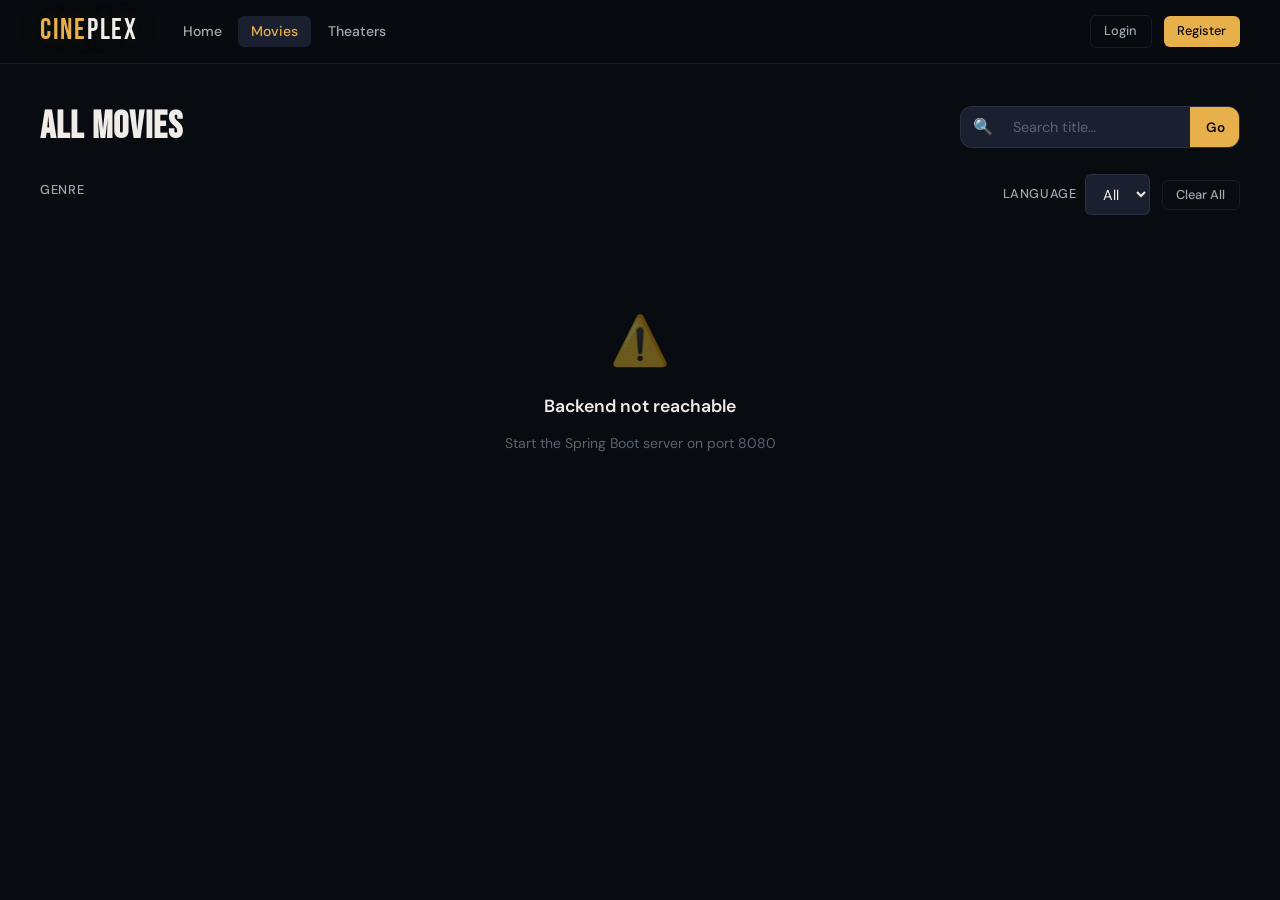
<file: frontend/pages/movies.html>
<!DOCTYPE html>
<html lang="en">
<head>
  <meta charset="UTF-8">
  <meta name="viewport" content="width=device-width, initial-scale=1.0">
  <title>Movies — CinePlex</title>
  <link rel="stylesheet" href="../css/style.css">
</head>
<body>

<header id="main-nav" class="navbar"></header>

<main class="page-content">

  <!-- Header row -->
  <div class="flex items-center justify-between mb-lg" style="flex-wrap:wrap;gap:1rem">
    <h1 class="display-md">All Movies</h1>
    <div style="display:flex;gap:.75rem;flex-wrap:wrap;align-items:center">
      <div class="search-bar" style="width:280px">
        <span class="search-bar__icon">🔍</span>
        <input type="text" id="search-input" placeholder="Search title…" autocomplete="off">
        <button onclick="handleSearch()">Go</button>
      </div>
    </div>
  </div>

  <!-- Filters row -->
  <div style="display:flex;gap:1.5rem;flex-wrap:wrap;align-items:center;margin-bottom:1.5rem">
    <div>
      <div class="form-label mb-sm">Genre</div>
      <div class="filter-chips" id="genre-chips"></div>
    </div>
    <div style="margin-left:auto;display:flex;gap:.75rem;align-items:center;flex-wrap:wrap">
      <div class="form-group" style="flex-direction:row;align-items:center;gap:.5rem">
        <label class="form-label" style="white-space:nowrap">Language</label>
        <select class="form-control" id="lang-filter" style="width:auto" onchange="applyFilters()">
          <option value="">All</option>
        </select>
      </div>
      <button class="btn btn-ghost btn-sm" onclick="clearAll()">Clear All</button>
    </div>
  </div>

  <!-- Count -->
  <div style="font-size:.875rem;color:var(--text-muted);margin-bottom:1rem" id="result-count"></div>

  <!-- Grid -->
  <div class="movies-grid" id="movies-grid"></div>

</main>

<script src="../js/api.js"></script>
<script src="../js/utils.js"></script>
<script>
  let allMovies = [];
  let activeGenre = '';

  document.addEventListener('DOMContentLoaded', async () => {
    Utils.initNavbar('movies');
    const grid = document.getElementById('movies-grid');
    Utils.renderMovieSkeletons(grid, 12);
    try {
      allMovies = await API.Movies.getAll();
      buildFilters();
      applyFilters();
    } catch {
      grid.innerHTML = `<div class="empty-state" style="grid-column:1/-1">
        <div class="empty-state__icon">⚠️</div>
        <div class="empty-state__title">Backend not reachable</div>
        <div class="empty-state__sub">Start the Spring Boot server on port 8080</div>
      </div>`;
    }

    document.getElementById('search-input').addEventListener('keydown', e => {
      if (e.key === 'Enter') handleSearch();
    });
  });

  function buildFilters() {
    const genres = [...new Set(allMovies.map(m => m.genre).filter(Boolean))].sort();
    const chips  = document.getElementById('genre-chips');
    chips.innerHTML = `<span class="chip active" onclick="selectGenre(this,'')">All</span>`
      + genres.map(g => `<span class="chip" onclick="selectGenre(this,'${g}')">${g}</span>`).join('');

    const langs = [...new Set(allMovies.map(m => m.language).filter(Boolean))].sort();
    const sel   = document.getElementById('lang-filter');
    sel.innerHTML = `<option value="">All</option>`
      + langs.map(l => `<option value="${l}">${l}</option>`).join('');
  }

  function selectGenre(el, g) {
    activeGenre = g;
    document.querySelectorAll('#genre-chips .chip').forEach(c => c.classList.remove('active'));
    el.classList.add('active');
    document.getElementById('search-input').value = '';
    applyFilters();
  }

  function applyFilters() {
    const lang = document.getElementById('lang-filter').value;
    let movies = allMovies;
    if (activeGenre) movies = movies.filter(m => m.genre === activeGenre);
    if (lang)        movies = movies.filter(m => m.language === lang);
    document.getElementById('result-count').textContent =
      `Showing ${movies.length} movie${movies.length !== 1 ? 's' : ''}`;
    Utils.renderMovies(movies, document.getElementById('movies-grid'));
  }

  async function handleSearch() {
    const q = document.getElementById('search-input').value.trim();
    if (!q) { applyFilters(); return; }
    const grid = document.getElementById('movies-grid');
    Utils.renderMovieSkeletons(grid, 6);
    try {
      const results = await API.Movies.search(q);
      document.getElementById('result-count').textContent = `${results.length} result${results.length!==1?'s':''} for "${q}"`;
      Utils.renderMovies(results, grid);
    } catch { showToast('Search failed', 'error'); }
  }

  function clearAll() {
    activeGenre = '';
    document.getElementById('search-input').value = '';
    document.getElementById('lang-filter').value = '';
    document.querySelectorAll('#genre-chips .chip').forEach((c,i) => c.classList.toggle('active', i===0));
    applyFilters();
  }
</script>
</body>
</html>
</file>
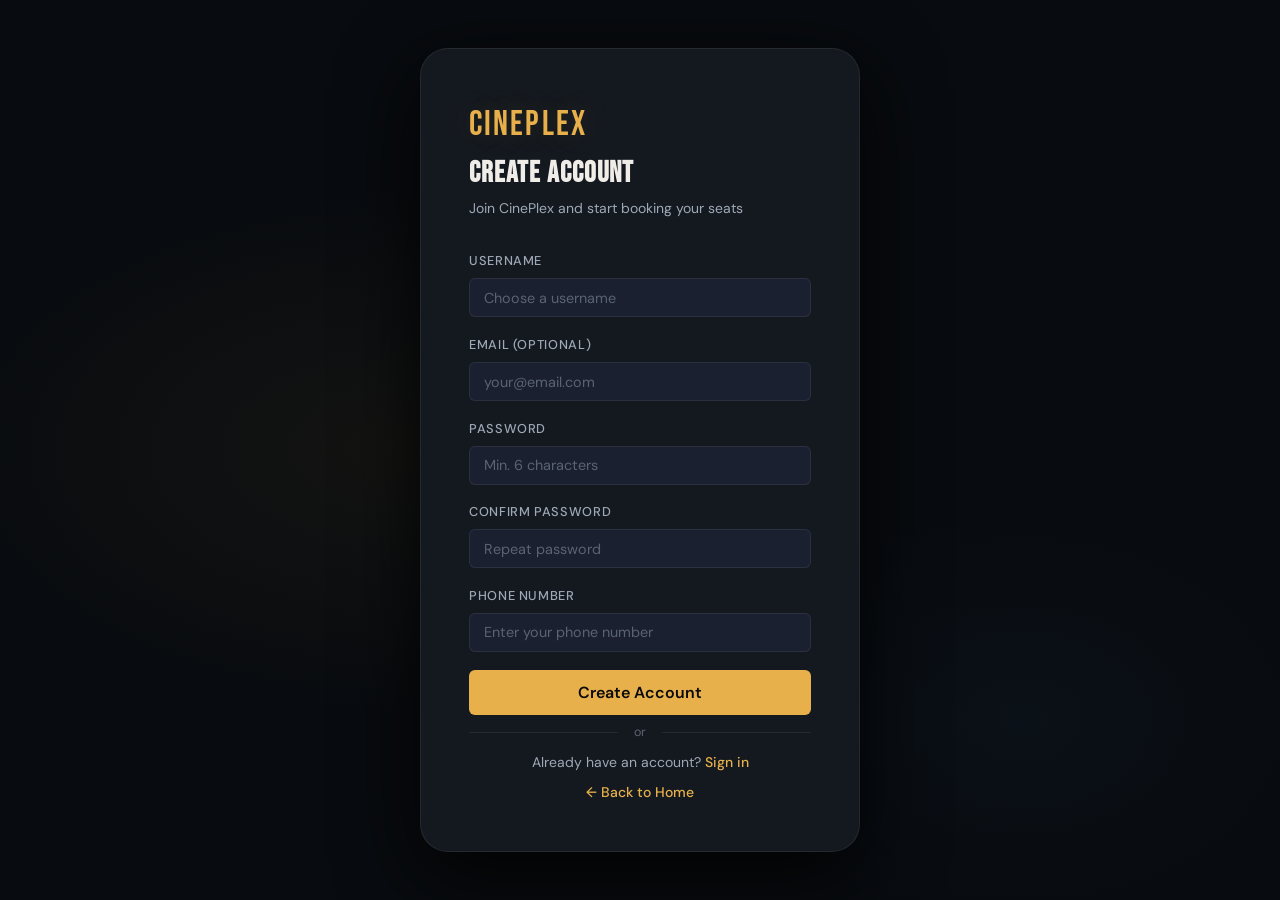
<file: frontend/pages/register.html>
<!DOCTYPE html>
<html lang="en">
<head>
  <meta charset="UTF-8">
  <meta name="viewport" content="width=device-width, initial-scale=1.0">
  <title>Register — CinePlex</title>
  <link rel="stylesheet" href="../css/style.css">
</head>
<body class="auth-page">

<div class="auth-card">
  <div class="auth-card__logo">CINEPLEX</div>
  <h1 class="auth-card__title">Create account</h1>
  <p class="auth-card__sub">Join CinePlex and start booking your seats</p>

  <form class="auth-form" id="reg-form" onsubmit="handleRegister(event)">
    <div class="form-group">
      <label class="form-label" for="username">Username</label>
      <input class="form-control" type="text" id="username" placeholder="Choose a username" required autocomplete="username" minlength="3">
    </div>
    <div class="form-group">
      <label class="form-label" for="email">Email (optional)</label>
      <input class="form-control" type="email" id="email" placeholder="your@email.com" autocomplete="email">
    </div>
    <div class="form-group">
      <label class="form-label" for="password">Password</label>
      <input class="form-control" type="password" id="password" placeholder="Min. 6 characters" required minlength="6" autocomplete="new-password">
    </div>
    <div class="form-group">
      <label class="form-label" for="confirm">Confirm Password</label>
      <input class="form-control" type="password" id="confirm" placeholder="Repeat password" required autocomplete="new-password">
    </div>
    <div class="form-group">
      <label class="form-label" for="phone">Phone Number</label>
      <input 
        class="form-control" 
        type="tel" 
        id="phone" 
        placeholder="Enter your phone number" 
        required
      >
    </div>
    <div id="reg-error" class="hidden" style="
      background: var(--red-dim); border: 1px solid rgba(232,75,75,.3);
      border-radius: var(--radius-sm); padding: .7rem 1rem;
      color: var(--red); font-size: .85rem;
    "></div>

    <button type="submit" class="btn btn-primary btn-block btn-lg" id="reg-btn">
      Create Account
    </button>
  </form>

  <div class="auth-divider"><span>or</span></div>
  <p class="auth-link">Already have an account? <a href="login.html">Sign in</a></p>
  <p class="auth-link mt-sm"><a href="../index.html">← Back to Home</a></p>
</div>

<script src="../js/api.js"></script>
<script src="../js/utils.js"></script>
<script>
  if (window.Auth.isLoggedIn()) window.location.href = '../index.html';

  async function handleRegister(e) {
    e.preventDefault();
    const btn    = document.getElementById('reg-btn');
    const errEl  = document.getElementById('reg-error');
    const uname  = document.getElementById('username').value.trim();
    const email  = document.getElementById('email').value.trim();
    const pass   = document.getElementById('password').value;
    const conf   = document.getElementById('confirm').value;
    const phone = document.getElementById('phone').value.trim();
    if (pass !== conf) {
      errEl.textContent = 'Passwords do not match';
      errEl.classList.remove('hidden');
      return;
    }

    btn.disabled = true;
    btn.textContent = 'Creating account…';
    errEl.classList.add('hidden');

    try {
      await API.Auth.register(uname, pass, email || null, phone);
      showToast('Account created! Please sign in.', 'success');
      setTimeout(() => window.location.href = 'login.html', 1000);
    } catch (err) {
      errEl.textContent = err.message;
      errEl.classList.remove('hidden');
      btn.disabled = false;
      btn.textContent = 'Create Account';
    }
  }
</script>
</body>
</html>
</file>
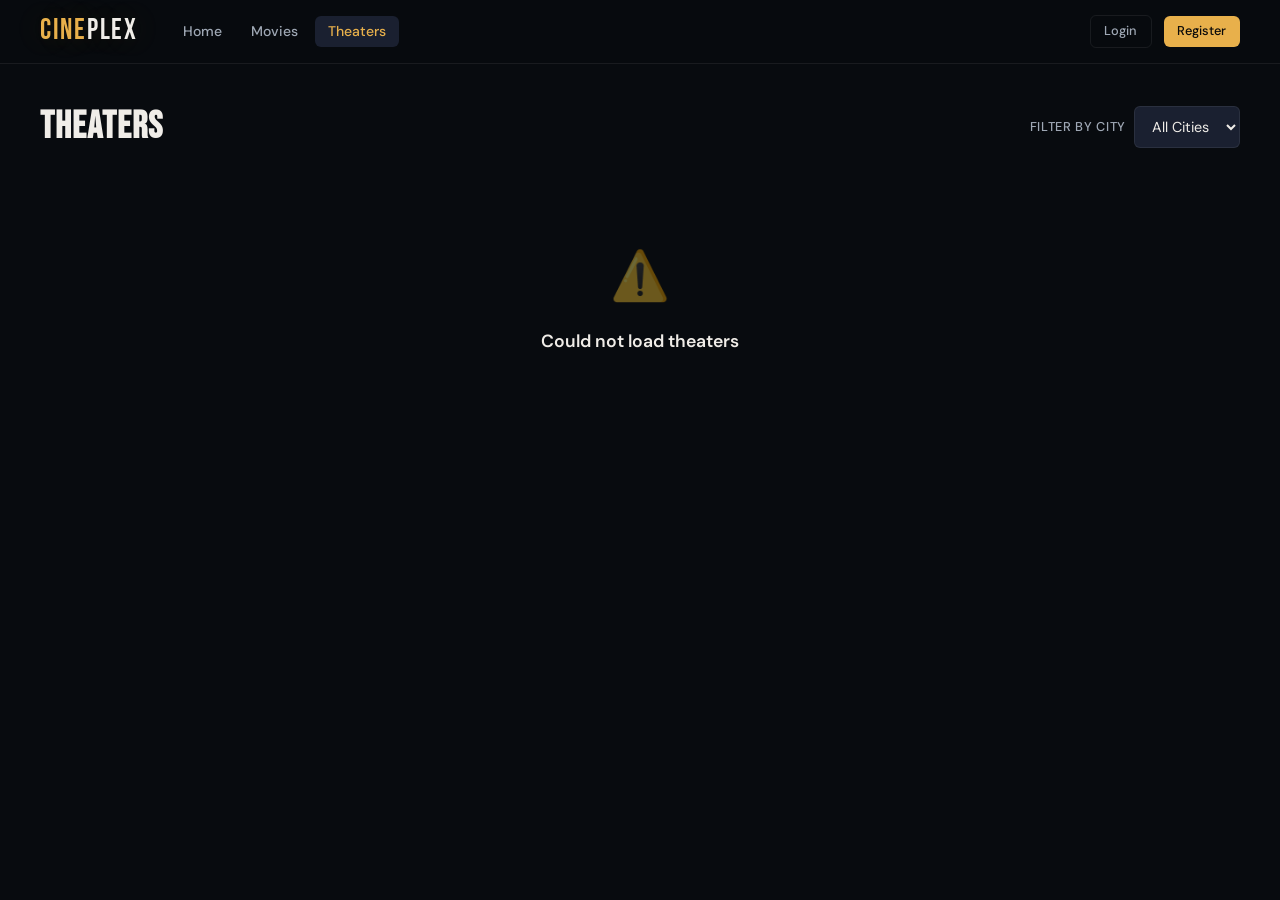
<file: frontend/pages/theaters.html>
<!DOCTYPE html>
<html lang="en">
<head>
  <meta charset="UTF-8">
  <meta name="viewport" content="width=device-width, initial-scale=1.0">
  <title>Theaters — CinePlex</title>
  <link rel="stylesheet" href="../css/style.css">
</head>
<body>

<header id="main-nav" class="navbar"></header>

<main class="page-content">

  <div class="flex items-center justify-between mb-lg" style="flex-wrap:wrap;gap:1rem">
    <h1 class="display-md">Theaters</h1>
    <div class="flex items-center gap-sm">
      <label class="form-label" style="white-space:nowrap">Filter by city</label>
      <select class="form-control" id="city-filter" style="width:auto" onchange="filterByCity()">
        <option value="">All Cities</option>
      </select>
    </div>
  </div>

  <div id="theaters-count" style="font-size:.875rem;color:var(--text-muted);margin-bottom:1rem"></div>

  <div id="theaters-grid" style="
    display:grid;grid-template-columns:repeat(auto-fill,minmax(300px,1fr));gap:1.25rem
  "></div>

</main>

<script src="../js/api.js"></script>
<script src="../js/utils.js"></script>
<script>
  let allTheaters = [];
  let allCities   = [];

  document.addEventListener('DOMContentLoaded', async () => {
    Utils.initNavbar('theaters');
    const grid = document.getElementById('theaters-grid');
    grid.innerHTML = `<div class="loading-overlay" style="grid-column:1/-1"><div class="spinner"></div></div>`;
    try {
      [allTheaters, allCities] = await Promise.all([
        API.Theaters.getAll(),
        API.Cities.getAll(),
      ]);
      buildCityFilter();
      renderTheaters(allTheaters);
    } catch {
      grid.innerHTML = `<div class="empty-state" style="grid-column:1/-1">
        <div class="empty-state__icon">⚠️</div>
        <div class="empty-state__title">Could not load theaters</div>
      </div>`;
    }
  });

  function buildCityFilter() {
    const sel = document.getElementById('city-filter');
    sel.innerHTML = `<option value="">All Cities</option>`
      + allCities.map(c => `<option value="${c.id}">${c.name}</option>`).join('');
  }

  function filterByCity() {
    const cityId = document.getElementById('city-filter').value;
    const theaters = cityId
      ? allTheaters.filter(t => String(t.city?.id) === cityId)
      : allTheaters;
    renderTheaters(theaters);
  }

  function renderTheaters(theaters) {
    document.getElementById('theaters-count').textContent =
      `${theaters.length} theater${theaters.length !== 1 ? 's' : ''} found`;

    const grid = document.getElementById('theaters-grid');
    if (!theaters.length) {
      grid.innerHTML = `<div class="empty-state" style="grid-column:1/-1">
        <div class="empty-state__icon">🏛️</div>
        <div class="empty-state__title">No theaters found</div>
      </div>`;
      return;
    }

    grid.innerHTML = theaters.map(t => `
      <div class="theater-card">
        <div class="theater-card__name">${t.name}</div>
        <div class="theater-card__meta">
          ${t.city ? `<span>📍 ${t.city.name}</span>` : ''}
          ${t.address ? `<span>🏠 ${t.address}</span>` : ''}
          ${t.totalScreens ? `<span>🎭 ${t.totalScreens} Screen${t.totalScreens>1?'s':''}</span>` : ''}
        </div>
        <div class="flex gap-sm">
          <a href="movies.html" class="btn btn-outline btn-sm">View Shows</a>
        </div>
      </div>
    `).join('');
  }
</script>
</body>
</html>
</file>
<file: frontend/css/style.css>
/* ═══════════════════════════════════════════════════════════════════
   CINEPLEX BMS — DARK CINEMATIC DESIGN SYSTEM
   Font: Bebas Neue (display) + DM Sans (body)
═══════════════════════════════════════════════════════════════════ */

@import url('https://fonts.googleapis.com/css2?family=Bebas+Neue&family=DM+Sans:ital,opsz,wght@0,9..40,300;0,9..40,400;0,9..40,500;0,9..40,600;1,9..40,300&display=swap');

/* ── CSS Variables ── */
:root {
  --bg-base:       #080b0f;
  --bg-surface:    #0f1318;
  --bg-card:       #141920;
  --bg-elevated:   #1a2030;
  --bg-modal:      #0d1117;

  --accent:        #e8b04b;
  --accent-dim:    #c49030;
  --accent-glow:   rgba(232,176,75,0.18);
  --accent-pale:   rgba(232,176,75,0.08);

  --red:           #e84b4b;
  --red-dim:       rgba(232,75,75,0.15);
  --green:         #4be87d;
  --green-dim:     rgba(75,232,125,0.15);
  --blue:          #4b9be8;

  --text-primary:  #f0ede8;
  --text-secondary:#9fa8b5;
  --text-muted:    #5a6372;

  --border:        rgba(255,255,255,0.07);
  --border-accent: rgba(232,176,75,0.35);
  --border-hover:  rgba(255,255,255,0.15);

  --shadow-card:   0 4px 24px rgba(0,0,0,0.5);
  --shadow-glow:   0 0 40px rgba(232,176,75,0.12);
  --shadow-modal:  0 24px 80px rgba(0,0,0,0.85);

  --radius-sm:     6px;
  --radius-md:     12px;
  --radius-lg:     20px;
  --radius-xl:     28px;

  --font-display:  'Bebas Neue', 'Impact', sans-serif;
  --font-body:     'DM Sans', 'Segoe UI', sans-serif;

  --nav-h:         64px;
  --transition:    0.2s ease;
  --transition-md: 0.35s cubic-bezier(0.4,0,0.2,1);
}

/* ── Reset & Base ── */
*, *::before, *::after { box-sizing: border-box; margin: 0; padding: 0; }

html { scroll-behavior: smooth; }

body {
  font-family: var(--font-body);
  background: var(--bg-base);
  color: var(--text-primary);
  min-height: 100vh;
  line-height: 1.6;
  overflow-x: hidden;
}

a { color: inherit; text-decoration: none; }
button { cursor: pointer; font-family: var(--font-body); border: none; outline: none; }
img { display: block; max-width: 100%; }
input, select, textarea { font-family: var(--font-body); }

/* ── Scrollbar ── */
::-webkit-scrollbar { width: 6px; }
::-webkit-scrollbar-track { background: var(--bg-base); }
::-webkit-scrollbar-thumb { background: #2a3040; border-radius: 3px; }
::-webkit-scrollbar-thumb:hover { background: var(--accent-dim); }

/* ═══════════════════════════ TYPOGRAPHY ═══════════════════════════ */
h1,h2,h3,h4,h5,h6 { line-height: 1.2; }

.display-xl { font-family: var(--font-display); font-size: clamp(3rem, 7vw, 6rem); letter-spacing: 0.04em; }
.display-lg { font-family: var(--font-display); font-size: clamp(2rem, 5vw, 4rem); letter-spacing: 0.03em; }
.display-md { font-family: var(--font-display); font-size: clamp(1.5rem, 3vw, 2.5rem); letter-spacing: 0.03em; }

.text-accent  { color: var(--accent); }
.text-muted   { color: var(--text-muted); }
.text-secondary { color: var(--text-secondary); }

/* ═══════════════════════════ NAVBAR ═══════════════════════════════ */
.navbar {
  position: sticky; top: 0; z-index: 900;
  height: var(--nav-h);
  background: rgba(8,11,15,0.92);
  backdrop-filter: blur(20px);
  border-bottom: 1px solid var(--border);
  display: flex; align-items: center;
  padding: 0 clamp(1rem, 4vw, 2.5rem);
  gap: 2rem;
}

.navbar__logo {
  font-family: var(--font-display);
  font-size: 1.8rem;
  letter-spacing: 0.06em;
  color: var(--accent);
  white-space: nowrap;
  text-shadow: 0 0 30px var(--accent-glow);
}
.navbar__logo span { color: var(--text-primary); }

.navbar__nav {
  display: flex; align-items: center; gap: 0.25rem;
  list-style: none; margin: 0; padding: 0;
}
.navbar__nav a {
  padding: 0.4rem 0.8rem;
  border-radius: var(--radius-sm);
  font-size: 0.875rem; font-weight: 500;
  color: var(--text-secondary);
  transition: color var(--transition), background var(--transition);
}
.navbar__nav a:hover,
.navbar__nav a.active {
  color: var(--text-primary);
  background: var(--bg-elevated);
}
.navbar__nav a.active { color: var(--accent); }

.navbar__spacer { flex: 1; }

.navbar__actions { display: flex; align-items: center; gap: 0.75rem; }

#nav-user-info {
  display: flex; align-items: center; gap: 0.75rem;
}
.nav-username {
  font-size: 0.875rem; color: var(--text-secondary);
}
.nav-username strong { color: var(--accent); }

/* ── Mobile hamburger ── */
.navbar__hamburger {
  display: none; flex-direction: column; gap: 5px;
  background: none; border: none; padding: 4px;
}
.navbar__hamburger span {
  display: block; width: 22px; height: 2px;
  background: var(--text-primary); border-radius: 2px;
  transition: var(--transition);
}

/* ═══════════════════════════ BUTTONS ═══════════════════════════════ */
.btn {
  display: inline-flex; align-items: center; justify-content: center;
  gap: 0.4rem;
  padding: 0.55rem 1.25rem;
  border-radius: var(--radius-sm);
  font-size: 0.875rem; font-weight: 500;
  transition: all var(--transition);
  white-space: nowrap;
}

.btn-primary {
  background: var(--accent);
  color: #0a0a0a;
}
.btn-primary:hover {
  background: #f0c060;
  transform: translateY(-1px);
  box-shadow: 0 4px 16px rgba(232,176,75,0.35);
}
.btn-primary:active { transform: translateY(0); }

.btn-outline {
  background: transparent;
  border: 1px solid var(--border-accent);
  color: var(--accent);
}
.btn-outline:hover {
  background: var(--accent-pale);
  border-color: var(--accent);
}

.btn-ghost {
  background: transparent;
  color: var(--text-secondary);
  border: 1px solid var(--border);
}
.btn-ghost:hover {
  background: var(--bg-elevated);
  color: var(--text-primary);
  border-color: var(--border-hover);
}

.btn-danger {
  background: transparent;
  border: 1px solid rgba(232,75,75,0.4);
  color: var(--red);
}
.btn-danger:hover {
  background: var(--red-dim);
  border-color: var(--red);
}

.btn-success {
  background: var(--green);
  color: #0a0a0a;
}
.btn-success:hover {
  background: #6af090;
  transform: translateY(-1px);
  box-shadow: 0 4px 16px rgba(75,232,125,0.25);
}

.btn-sm { padding: 0.35rem 0.85rem; font-size: 0.8rem; }
.btn-lg { padding: 0.75rem 1.75rem; font-size: 1rem; font-weight: 600; }
.btn-block { width: 100%; }

.btn:disabled {
  opacity: 0.4; cursor: not-allowed; transform: none !important;
  box-shadow: none !important;
}

.btn-icon {
  background: var(--bg-elevated);
  border: 1px solid var(--border);
  color: var(--text-secondary);
  width: 36px; height: 36px; padding: 0;
  border-radius: var(--radius-sm);
}
.btn-icon:hover { color: var(--text-primary); border-color: var(--border-hover); }

/* ═══════════════════════════ FORMS ════════════════════════════════ */
.form-group { display: flex; flex-direction: column; gap: 0.4rem; }
.form-label {
  font-size: 0.8rem; font-weight: 500;
  color: var(--text-secondary);
  letter-spacing: 0.05em; text-transform: uppercase;
}
.form-control {
  background: var(--bg-elevated);
  border: 1px solid var(--border);
  border-radius: var(--radius-sm);
  color: var(--text-primary);
  padding: 0.6rem 0.85rem;
  font-size: 0.9rem;
  transition: border-color var(--transition), box-shadow var(--transition);
  width: 100%;
}
.form-control:focus {
  outline: none;
  border-color: var(--accent);
  box-shadow: 0 0 0 3px var(--accent-pale);
}
.form-control::placeholder { color: var(--text-muted); }

select.form-control option { background: var(--bg-card); }

/* ═══════════════════════════ CARDS ════════════════════════════════ */
.card {
  background: var(--bg-card);
  border: 1px solid var(--border);
  border-radius: var(--radius-md);
  overflow: hidden;
  transition: border-color var(--transition), box-shadow var(--transition), transform var(--transition-md);
}
.card:hover {
  border-color: var(--border-hover);
  box-shadow: var(--shadow-card);
}

/* Movie Card */
.movie-card {
  cursor: pointer;
  position: relative;
}
.movie-card:hover {
  transform: translateY(-4px);
  border-color: var(--border-accent);
  box-shadow: var(--shadow-glow), var(--shadow-card);
}

.movie-card__poster {
  aspect-ratio: 2/3;
  width: 100%;
  object-fit: cover;
  background: var(--bg-elevated);
  position: relative;
  overflow: hidden;
}
.movie-card__poster-img {
  width: 100%; height: 100%; object-fit: cover;
  transition: transform 0.5s ease;
}
.movie-card:hover .movie-card__poster-img { transform: scale(1.04); }

.movie-card__poster-fallback {
  width: 100%; height: 100%;
  display: flex; flex-direction: column; align-items: center; justify-content: center;
  gap: 0.5rem;
  background: linear-gradient(135deg, var(--bg-elevated) 0%, #1e2535 100%);
  color: var(--text-muted);
  font-size: 2.5rem;
}
.movie-card__poster-fallback small { font-size: 0.7rem; letter-spacing: 0.1em; text-transform: uppercase; }

.movie-card__badge {
  position: absolute; top: 10px; right: 10px;
  background: rgba(8,11,15,0.85);
  backdrop-filter: blur(8px);
  border: 1px solid var(--border-accent);
  color: var(--accent);
  padding: 0.2rem 0.5rem;
  border-radius: 4px;
  font-size: 0.75rem; font-weight: 600;
  display: flex; align-items: center; gap: 0.25rem;
}

.movie-card__info { padding: 0.9rem; }
.movie-card__title {
  font-weight: 600; font-size: 0.925rem;
  margin-bottom: 0.3rem;
  white-space: nowrap; overflow: hidden; text-overflow: ellipsis;
}
.movie-card__meta {
  display: flex; align-items: center; gap: 0.5rem;
  font-size: 0.78rem; color: var(--text-muted);
}
.movie-card__genre {
  background: var(--bg-elevated);
  border: 1px solid var(--border);
  padding: 0.15rem 0.5rem;
  border-radius: 4px;
  font-size: 0.72rem; color: var(--text-secondary);
  text-transform: uppercase; letter-spacing: 0.05em;
}

.movie-card__overlay {
  position: absolute; inset: 0;
  background: linear-gradient(to top, rgba(8,11,15,0.95) 0%, transparent 50%);
  opacity: 0;
  transition: opacity 0.3s;
  display: flex; align-items: flex-end; padding: 1rem;
}
.movie-card:hover .movie-card__overlay { opacity: 1; }

/* ═══════════════════════════ GRID LAYOUTS ═════════════════════════ */
.movies-grid {
  display: grid;
  grid-template-columns: repeat(auto-fill, minmax(160px, 1fr));
  gap: 1.25rem;
}
@media (min-width: 640px) {
  .movies-grid { grid-template-columns: repeat(auto-fill, minmax(190px, 1fr)); }
}

.page-content {
  max-width: 1280px;
  margin: 0 auto;
  padding: clamp(1.5rem, 4vw, 2.5rem) clamp(1rem, 4vw, 2.5rem);
}

/* ═══════════════════════════ SEARCH BAR ═══════════════════════════ */
.search-bar {
  display: flex; align-items: center; gap: 0;
  background: var(--bg-elevated);
  border: 1px solid var(--border);
  border-radius: var(--radius-md);
  overflow: hidden;
  transition: border-color var(--transition), box-shadow var(--transition);
}
.search-bar:focus-within {
  border-color: var(--accent);
  box-shadow: 0 0 0 3px var(--accent-pale);
}
.search-bar__icon {
  padding: 0 0.75rem;
  color: var(--text-muted);
  font-size: 1rem;
  flex-shrink: 0;
}
.search-bar input {
  flex: 1; background: none; border: none; outline: none;
  color: var(--text-primary); padding: 0.7rem 0.5rem;
  font-size: 0.9rem;
}
.search-bar input::placeholder { color: var(--text-muted); }
.search-bar button {
  padding: 0.7rem 1rem;
  background: var(--accent);
  color: #0a0a0a;
  font-weight: 600; font-size: 0.85rem;
  transition: background var(--transition);
}
.search-bar button:hover { background: #f0c060; }

/* ═══════════════════════════ FILTER CHIPS ═════════════════════════ */
.filter-chips {
  display: flex; align-items: center; gap: 0.5rem;
  flex-wrap: wrap;
}
.chip {
  padding: 0.35rem 0.85rem;
  border-radius: 99px;
  font-size: 0.8rem; font-weight: 500;
  border: 1px solid var(--border);
  background: var(--bg-elevated);
  color: var(--text-secondary);
  cursor: pointer;
  transition: all var(--transition);
}
.chip:hover { border-color: var(--border-hover); color: var(--text-primary); }
.chip.active {
  background: var(--accent-pale);
  border-color: var(--border-accent);
  color: var(--accent);
}

/* ═══════════════════════════ SECTION HEADERS ══════════════════════ */
.section-header {
  display: flex; align-items: baseline; gap: 1rem;
  margin-bottom: 1.5rem;
}
.section-title {
  font-family: var(--font-display);
  font-size: 1.8rem; letter-spacing: 0.04em;
  color: var(--text-primary);
}
.section-subtitle {
  font-size: 0.85rem; color: var(--text-muted);
}

/* ═══════════════════════════ HERO SECTION ═════════════════════════ */
.hero {
  position: relative;
  padding: clamp(3rem, 8vw, 6rem) clamp(1rem, 4vw, 2.5rem);
  overflow: hidden;
  text-align: center;
}
.hero::before {
  content: '';
  position: absolute; inset: 0;
  background: radial-gradient(ellipse 80% 60% at 50% 0%, rgba(232,176,75,0.08) 0%, transparent 70%);
  pointer-events: none;
}
.hero__title {
  font-family: var(--font-display);
  font-size: clamp(3.5rem, 10vw, 7rem);
  letter-spacing: 0.05em;
  line-height: 1;
  margin-bottom: 1rem;
}
.hero__title .highlight {
  color: var(--accent);
  text-shadow: 0 0 60px rgba(232,176,75,0.35);
}
.hero__sub {
  font-size: clamp(0.95rem, 2vw, 1.15rem);
  color: var(--text-secondary);
  max-width: 500px; margin: 0 auto 2.5rem;
  font-weight: 300;
}
.hero__search { max-width: 560px; margin: 0 auto 1.5rem; }
.hero__genres { justify-content: center; }

/* ═══════════════════════════ AUTH PAGES ═══════════════════════════ */
.auth-page {
  min-height: 100vh;
  display: flex; align-items: center; justify-content: center;
  padding: 2rem;
  background: var(--bg-base);
  position: relative;
  overflow: auto;
}
.auth-page::before {
  content: '';
  position: absolute; inset: 0;
  background: radial-gradient(ellipse 60% 50% at 30% 50%, rgba(232,176,75,0.05) 0%, transparent 60%),
              radial-gradient(ellipse 40% 40% at 80% 80%, rgba(75,155,232,0.04) 0%, transparent 60%);
  pointer-events: none;
}
.auth-card {
  background: var(--bg-card);
  border: 1px solid var(--border);
  border-radius: var(--radius-xl);
  padding: clamp(2rem, 5vw, 3rem);
  width: 100%; max-width: 440px;
  position: relative;
  box-shadow: var(--shadow-modal);
}
.auth-card__logo {
  font-family: var(--font-display);
  font-size: 2.2rem; color: var(--accent);
  letter-spacing: 0.06em;
  margin-bottom: 0.25rem;
  text-shadow: 0 0 30px var(--accent-glow);
}
.auth-card__title {
  font-family: var(--font-display);
  font-size: 1.8rem; letter-spacing: 0.03em;
  margin-bottom: 0.35rem;
}
.auth-card__sub {
  font-size: 0.875rem; color: var(--text-secondary);
  margin-bottom: 2rem;
}
.auth-form { display: flex; flex-direction: column; gap: 1.1rem; }
.auth-divider {
  display: flex; align-items: center; gap: 1rem;
  margin: 0.5rem 0;
}
.auth-divider::before, .auth-divider::after {
  content: ''; flex: 1; height: 1px;
  background: var(--border);
}
.auth-divider span { font-size: 0.78rem; color: var(--text-muted); }
.auth-link {
  font-size: 0.875rem; text-align: center; color: var(--text-secondary);
}
.auth-link a { color: var(--accent); font-weight: 500; }
.auth-link a:hover { text-decoration: underline; }

/* ═══════════════════════════ MODAL ════════════════════════════════ */
.modal-backdrop {
  position: fixed; inset: 0; z-index: 1000;
  background: rgba(0,0,0,0.75);
  backdrop-filter: blur(6px);
  display: flex; align-items: center; justify-content: center;
  padding: 1rem;
  opacity: 0; visibility: hidden;
  transition: opacity 0.25s, visibility 0.25s;
}
.modal-backdrop.open { opacity: 1; visibility: visible; }

.modal {
  background: var(--bg-modal);
  border: 1px solid var(--border);
  border-radius: var(--radius-xl);
  width: 100%; max-width: 560px;
  max-height: 90vh;
  overflow-y: auto;
  box-shadow: var(--shadow-modal);
  transform: translateY(20px) scale(0.97);
  transition: transform 0.3s cubic-bezier(0.34,1.56,0.64,1);
}
.modal-backdrop.open .modal { transform: translateY(0) scale(1); }
.modal--lg { max-width: 780px; }

.modal__header {
  display: flex; align-items: center; justify-content: space-between;
  padding: 1.5rem 1.75rem 1rem;
  border-bottom: 1px solid var(--border);
}
.modal__title {
  font-family: var(--font-display);
  font-size: 1.5rem; letter-spacing: 0.03em;
}
.modal__close {
  background: var(--bg-elevated);
  border: 1px solid var(--border);
  color: var(--text-secondary);
  width: 32px; height: 32px; border-radius: 50%;
  display: flex; align-items: center; justify-content: center;
  font-size: 1.1rem; transition: all var(--transition);
}
.modal__close:hover { background: var(--red-dim); border-color: var(--red); color: var(--red); }

.modal__body { padding: 1.5rem 1.75rem; }
.modal__footer {
  padding: 1rem 1.75rem 1.5rem;
  display: flex; gap: 0.75rem; justify-content: flex-end;
  border-top: 1px solid var(--border);
}

/* ═══════════════════════════ SEAT MAP ═════════════════════════════ */
.seatmap {
  display: flex; flex-direction: column; align-items: center; gap: 0.5rem;
}
.seatmap__screen {
  width: 80%; max-width: 400px;
  height: 8px;
  background: linear-gradient(to right, transparent, var(--accent), transparent);
  border-radius: 4px;
  margin-bottom: 1.5rem;
  position: relative;
}
.seatmap__screen::before {
  content: 'SCREEN';
  position: absolute; top: -20px; left: 50%;
  transform: translateX(-50%);
  font-size: 0.65rem; letter-spacing: 0.15em;
  color: var(--text-muted);
}
.seatmap__row {
  display: flex; align-items: center; gap: 0.35rem;
}
.seatmap__row-label {
  width: 1.25rem; text-align: center;
  font-size: 0.7rem; color: var(--text-muted);
  font-weight: 600;
}
.seat {
  width: 28px; height: 26px;
  border-radius: 4px 4px 2px 2px;
  border: 1px solid;
  cursor: pointer;
  transition: all var(--transition);
  font-size: 0.6rem;
  display: flex; align-items: center; justify-content: center;
  color: transparent;
  position: relative;
}
.seat--available {
  background: var(--bg-elevated);
  border-color: var(--border-hover);
}
.seat--available:hover {
  background: var(--accent-pale);
  border-color: var(--accent);
  transform: scale(1.1);
}
.seat--selected {
  background: var(--accent);
  border-color: var(--accent);
  box-shadow: 0 0 10px rgba(232,176,75,0.4);
}
.seat--booked {
  background: rgba(255,255,255,0.05);
  border-color: var(--border);
  cursor: not-allowed;
  opacity: 0.4;
}
.seat--vip {
  border-radius: 6px 6px 2px 2px;
}
.seat--vip.seat--available { border-color: #9b59b6; }
.seat--vip.seat--selected { background: #9b59b6; border-color: #9b59b6; }

.seatmap__legend {
  display: flex; gap: 1.25rem; margin-top: 1rem;
  flex-wrap: wrap; justify-content: center;
}
.legend-item {
  display: flex; align-items: center; gap: 0.4rem;
  font-size: 0.78rem; color: var(--text-secondary);
}
.legend-dot {
  width: 16px; height: 14px;
  border-radius: 3px 3px 1px 1px;
  border: 1px solid;
}

/* ═══════════════════════════ SHOW TIMES ═══════════════════════════ */
.show-time-btn {
  padding: 0.6rem 1rem;
  background: var(--bg-elevated);
  border: 1px solid var(--border);
  border-radius: var(--radius-sm);
  color: var(--text-primary);
  font-size: 0.875rem; font-weight: 500;
  cursor: pointer;
  transition: all var(--transition);
  display: flex; flex-direction: column; align-items: center; gap: 0.15rem;
}
.show-time-btn span { font-size: 0.7rem; color: var(--text-muted); }
.show-time-btn:hover {
  border-color: var(--accent);
  background: var(--accent-pale);
  color: var(--accent);
}
.show-time-btn.selected {
  background: var(--accent);
  border-color: var(--accent);
  color: #0a0a0a;
}
.show-time-btn.selected span { color: rgba(0,0,0,0.6); }

/* ═══════════════════════════ BOOKING CARD ═════════════════════════ */
.booking-card {
  background: var(--bg-card);
  border: 1px solid var(--border);
  border-radius: var(--radius-md);
  padding: 1.25rem;
  display: flex; gap: 1.25rem;
  transition: border-color var(--transition);
}
.booking-card:hover { border-color: var(--border-hover); }
.booking-card__poster {
  width: 64px; height: 90px;
  border-radius: var(--radius-sm);
  object-fit: cover;
  background: var(--bg-elevated);
  flex-shrink: 0;
  display: flex; align-items: center; justify-content: center;
  font-size: 1.5rem; color: var(--text-muted);
}
.booking-card__info { flex: 1; min-width: 0; }
.booking-card__title {
  font-weight: 600; font-size: 1rem;
  margin-bottom: 0.35rem;
}
.booking-card__meta {
  display: flex; flex-direction: column; gap: 0.2rem;
  font-size: 0.82rem; color: var(--text-secondary);
}
.booking-card__meta span { display: flex; align-items: center; gap: 0.4rem; }
.booking-card__actions {
  display: flex; flex-direction: column; align-items: flex-end; justify-content: space-between;
  flex-shrink: 0;
}
.booking-card__price {
  font-size: 1.25rem; font-weight: 700; color: var(--accent);
}

/* Status badges */
.badge {
  display: inline-flex; align-items: center; gap: 0.3rem;
  padding: 0.25rem 0.6rem;
  border-radius: 99px;
  font-size: 0.72rem; font-weight: 600;
  text-transform: uppercase; letter-spacing: 0.05em;
}
.badge-confirmed { background: var(--green-dim); color: var(--green); border: 1px solid rgba(75,232,125,0.25); }
.badge-cancelled { background: var(--red-dim); color: var(--red); border: 1px solid rgba(232,75,75,0.25); }
.badge-pending   { background: rgba(232,176,75,0.1); color: var(--accent); border: 1px solid var(--border-accent); }
.badge-admin     { background: rgba(75,155,232,0.12); color: var(--blue); border: 1px solid rgba(75,155,232,0.25); }

/* ═══════════════════════════ THEATER CARD ═════════════════════════ */
.theater-card {
  background: var(--bg-card);
  border: 1px solid var(--border);
  border-radius: var(--radius-md);
  padding: 1.5rem;
  transition: all var(--transition-md);
}
.theater-card:hover {
  border-color: var(--border-accent);
  box-shadow: var(--shadow-card);
  transform: translateY(-2px);
}
.theater-card__name {
  font-family: var(--font-display);
  font-size: 1.4rem; letter-spacing: 0.03em;
  margin-bottom: 0.5rem;
}
.theater-card__meta {
  display: flex; flex-direction: column; gap: 0.3rem;
  color: var(--text-secondary); font-size: 0.875rem;
  margin-bottom: 1rem;
}
.theater-card__meta span { display: flex; align-items: center; gap: 0.4rem; }

/* ═══════════════════════════ ADMIN DASHBOARD ══════════════════════ */
.admin-tabs {
  display: flex; gap: 0.25rem; flex-wrap: wrap;
  border-bottom: 1px solid var(--border);
  margin-bottom: 1.75rem;
}
.admin-tab {
  padding: 0.65rem 1.1rem;
  background: none;
  border: none;
  border-bottom: 2px solid transparent;
  color: var(--text-secondary);
  font-size: 0.875rem; font-weight: 500;
  cursor: pointer;
  transition: all var(--transition);
  margin-bottom: -1px;
}
.admin-tab:hover { color: var(--text-primary); }
.admin-tab.active {
  color: var(--accent);
  border-bottom-color: var(--accent);
}

.admin-panel { display: none; }
.admin-panel.active { display: block; }

.stats-grid {
  display: grid;
  grid-template-columns: repeat(auto-fill, minmax(180px, 1fr));
  gap: 1rem; margin-bottom: 2rem;
}
.stat-card {
  background: var(--bg-card);
  border: 1px solid var(--border);
  border-radius: var(--radius-md);
  padding: 1.25rem;
}
.stat-card__label {
  font-size: 0.75rem; color: var(--text-muted);
  letter-spacing: 0.08em; text-transform: uppercase;
  margin-bottom: 0.5rem;
}
.stat-card__value {
  font-family: var(--font-display);
  font-size: 2rem; color: var(--accent);
  letter-spacing: 0.02em;
}

/* ═══════════════════════════ TABLE ════════════════════════════════ */
.data-table {
  width: 100%;
  border-collapse: collapse;
}
.data-table th {
  text-align: left;
  padding: 0.75rem 1rem;
  font-size: 0.75rem;
  color: var(--text-muted);
  letter-spacing: 0.08em; text-transform: uppercase;
  border-bottom: 1px solid var(--border);
  font-weight: 600;
}
.data-table td {
  padding: 0.9rem 1rem;
  font-size: 0.875rem;
  border-bottom: 1px solid rgba(255,255,255,0.04);
  vertical-align: middle;
}
.data-table tr:hover td { background: rgba(255,255,255,0.02); }
.data-table__wrap {
  background: var(--bg-card);
  border: 1px solid var(--border);
  border-radius: var(--radius-md);
  overflow: hidden;
  overflow-x: auto;
}

/* ═══════════════════════════ TOAST ════════════════════════════════ */
.toast-container {
  position: fixed; bottom: 1.5rem; right: 1.5rem;
  z-index: 9999;
  display: flex; flex-direction: column; gap: 0.75rem;
  pointer-events: none;
}
.toast {
  background: var(--bg-elevated);
  border: 1px solid var(--border);
  border-radius: var(--radius-md);
  padding: 0.9rem 1.2rem;
  display: flex; align-items: center; gap: 0.75rem;
  min-width: 280px; max-width: 360px;
  box-shadow: var(--shadow-card);
  pointer-events: all;
  animation: toastIn 0.35s cubic-bezier(0.34,1.56,0.64,1) both;
}
.toast.removing { animation: toastOut 0.25s ease forwards; }
@keyframes toastIn {
  from { opacity: 0; transform: translateX(100%) scale(0.9); }
  to   { opacity: 1; transform: translateX(0) scale(1); }
}
@keyframes toastOut {
  to { opacity: 0; transform: translateX(100%) scale(0.9); }
}
.toast__icon { font-size: 1.1rem; flex-shrink: 0; }
.toast__msg  { font-size: 0.875rem; flex: 1; }
.toast--success { border-color: rgba(75,232,125,0.3); }
.toast--success .toast__icon { color: var(--green); }
.toast--error   { border-color: rgba(232,75,75,0.3); }
.toast--error   .toast__icon { color: var(--red); }
.toast--info    { border-color: var(--border-accent); }
.toast--info    .toast__icon { color: var(--accent); }

/* ═══════════════════════════ LOADING ══════════════════════════════ */
.spinner {
  width: 36px; height: 36px;
  border: 3px solid var(--border);
  border-top-color: var(--accent);
  border-radius: 50%;
  animation: spin 0.7s linear infinite;
}
@keyframes spin { to { transform: rotate(360deg); } }

.loading-overlay {
  display: flex; flex-direction: column;
  align-items: center; justify-content: center;
  gap: 1rem; min-height: 200px;
  color: var(--text-muted); font-size: 0.875rem;
}

.skeleton {
  background: linear-gradient(90deg, var(--bg-elevated) 25%, var(--bg-card) 50%, var(--bg-elevated) 75%);
  background-size: 200% 100%;
  animation: shimmer 1.4s ease infinite;
  border-radius: var(--radius-sm);
}
@keyframes shimmer {
  0%   { background-position: 200% 0; }
  100% { background-position: -200% 0; }
}

/* ═══════════════════════════ EMPTY STATE ══════════════════════════ */
.empty-state {
  display: flex; flex-direction: column;
  align-items: center; justify-content: center;
  gap: 0.75rem;
  padding: 4rem 2rem;
  text-align: center;
}
.empty-state__icon { font-size: 3rem; opacity: 0.4; }
.empty-state__title { font-size: 1.1rem; font-weight: 600; }
.empty-state__sub { font-size: 0.875rem; color: var(--text-muted); }

/* ═══════════════════════════ PAGE TRANSITIONS ═════════════════════ */
.page-content {
  animation: fadeUp 0.4s ease both;
}
@keyframes fadeUp {
  from { opacity: 0; transform: translateY(12px); }
  to   { opacity: 1; transform: translateY(0); }
}

/* ═══════════════════════════ MOVIE DETAIL ═════════════════════════ */
.movie-hero {
  position: relative; overflow: hidden;
  background: var(--bg-surface);
  border-bottom: 1px solid var(--border);
}
.movie-hero__backdrop {
  position: absolute; inset: 0;
  background-size: cover; background-position: center;
  filter: blur(30px) brightness(0.25);
  transform: scale(1.1);
}
.movie-hero__content {
  position: relative;
  display: flex; gap: 2.5rem; align-items: flex-start;
  max-width: 1280px; margin: 0 auto;
  padding: clamp(2rem, 5vw, 3.5rem) clamp(1rem, 4vw, 2.5rem);
  flex-wrap: wrap;
}
.movie-hero__poster {
  width: clamp(140px, 20vw, 220px);
  aspect-ratio: 2/3;
  border-radius: var(--radius-md);
  object-fit: cover;
  border: 2px solid var(--border);
  box-shadow: 0 16px 48px rgba(0,0,0,0.6);
  flex-shrink: 0;
  background: var(--bg-elevated);
  display: flex; align-items: center; justify-content: center;
  font-size: 3rem; color: var(--text-muted);
}
.movie-hero__info { flex: 1; min-width: 0; }
.movie-hero__title {
  font-family: var(--font-display);
  font-size: clamp(2rem, 5vw, 3.5rem);
  letter-spacing: 0.04em;
  margin-bottom: 0.75rem;
}
.movie-hero__tags {
  display: flex; flex-wrap: wrap; gap: 0.5rem;
  margin-bottom: 1.25rem;
}
.movie-hero__rating {
  display: flex; align-items: center; gap: 0.35rem;
  font-size: 1.1rem; font-weight: 600; color: var(--accent);
}
.movie-hero__rating span { font-size: 0.8rem; color: var(--text-muted); font-weight: 400; }
.movie-hero__meta {
  display: flex; flex-wrap: wrap; gap: 1.25rem;
  color: var(--text-secondary); font-size: 0.875rem;
  margin: 0.75rem 0;
}
.movie-hero__meta dt { display: inline; color: var(--text-muted); }
.movie-hero__meta dd { display: inline; }

/* Date picker tabs */
.date-tabs {
  display: flex; gap: 0.4rem; overflow-x: auto;
  padding-bottom: 0.25rem;
}
.date-tab {
  flex-shrink: 0;
  padding: 0.5rem 0.9rem;
  background: var(--bg-elevated);
  border: 1px solid var(--border);
  border-radius: var(--radius-sm);
  cursor: pointer; text-align: center;
  transition: all var(--transition);
}
.date-tab__day  { font-size: 0.7rem; color: var(--text-muted); text-transform: uppercase; letter-spacing: 0.06em; }
.date-tab__date { font-size: 1rem; font-weight: 600; }
.date-tab:hover { border-color: var(--border-hover); }
.date-tab.active {
  background: var(--accent-pale);
  border-color: var(--border-accent);
}
.date-tab.active .date-tab__day { color: var(--accent); }
.date-tab.active .date-tab__date { color: var(--accent); }

/* ═══════════════════════════ UTILITY ══════════════════════════════ */
.divider {
  height: 1px; background: var(--border);
  margin: 1.5rem 0;
}
.flex { display: flex; }
.flex-col { display: flex; flex-direction: column; }
.items-center { align-items: center; }
.justify-between { justify-content: space-between; }
.gap-sm { gap: 0.5rem; }
.gap-md { gap: 1rem; }
.gap-lg { gap: 1.5rem; }
.mt-sm { margin-top: 0.5rem; }
.mt-md { margin-top: 1rem; }
.mt-lg { margin-top: 1.5rem; }
.mb-sm { margin-bottom: 0.5rem; }
.mb-md { margin-bottom: 1rem; }
.mb-lg { margin-bottom: 1.5rem; }
.text-center { text-align: center; }
.hidden { display: none !important; }

/* ═══════════════════════════ RESPONSIVE ═══════════════════════════ */
@media (max-width: 768px) {
  .navbar__nav { display: none; }
  .navbar__nav.open {
    display: flex; flex-direction: column;
    position: absolute; top: var(--nav-h); left: 0; right: 0;
    background: var(--bg-surface);
    border-bottom: 1px solid var(--border);
    padding: 0.75rem;
    gap: 0.25rem;
  }
  .navbar__hamburger { display: flex; }

  .booking-card { flex-direction: column; }
  .booking-card__actions { flex-direction: row; }

  .movie-hero__content { flex-direction: column; }

  .modal { border-radius: var(--radius-lg) var(--radius-lg) 0 0; max-height: 85vh; }
  .modal-backdrop { align-items: flex-end; }
}

@media (max-width: 480px) {
  .movies-grid { grid-template-columns: repeat(2, 1fr); }
  .stats-grid  { grid-template-columns: repeat(2, 1fr); }
  .auth-card   { padding: 1.75rem 1.25rem; }
}
</file>
